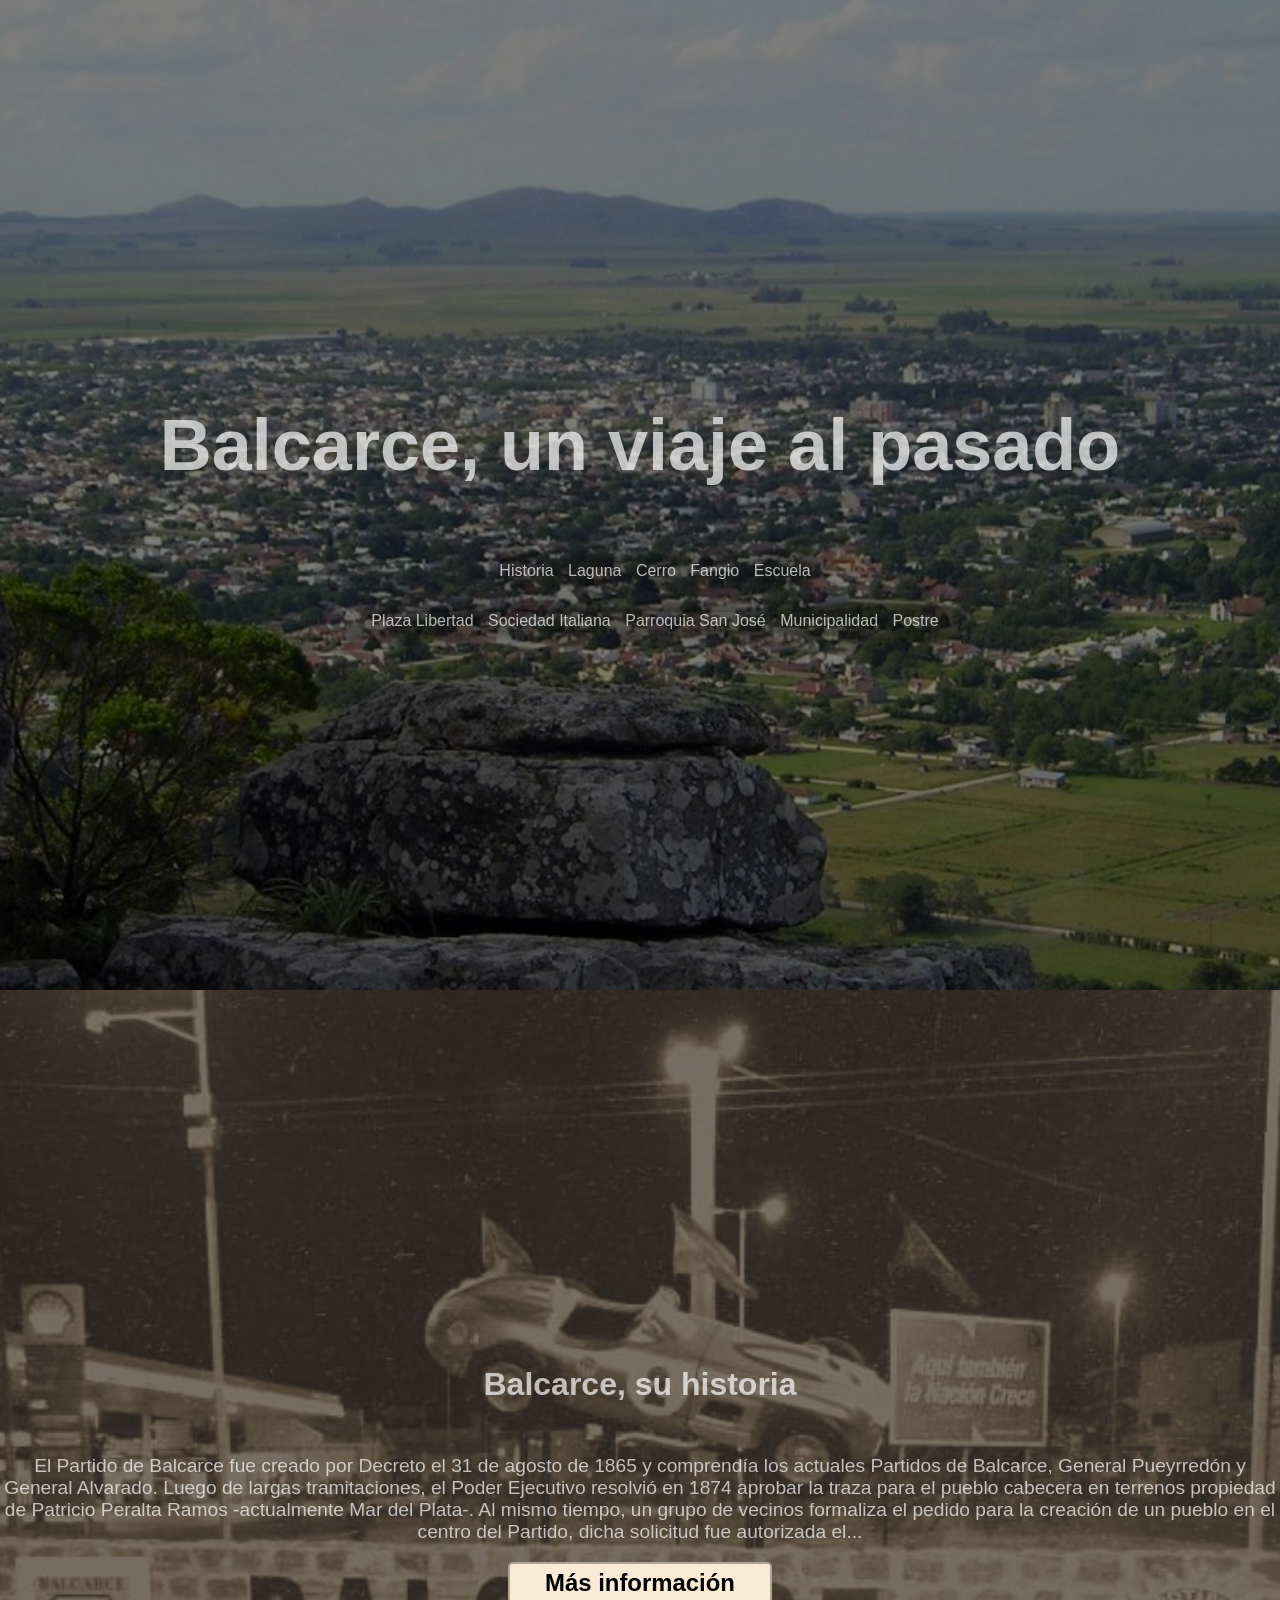
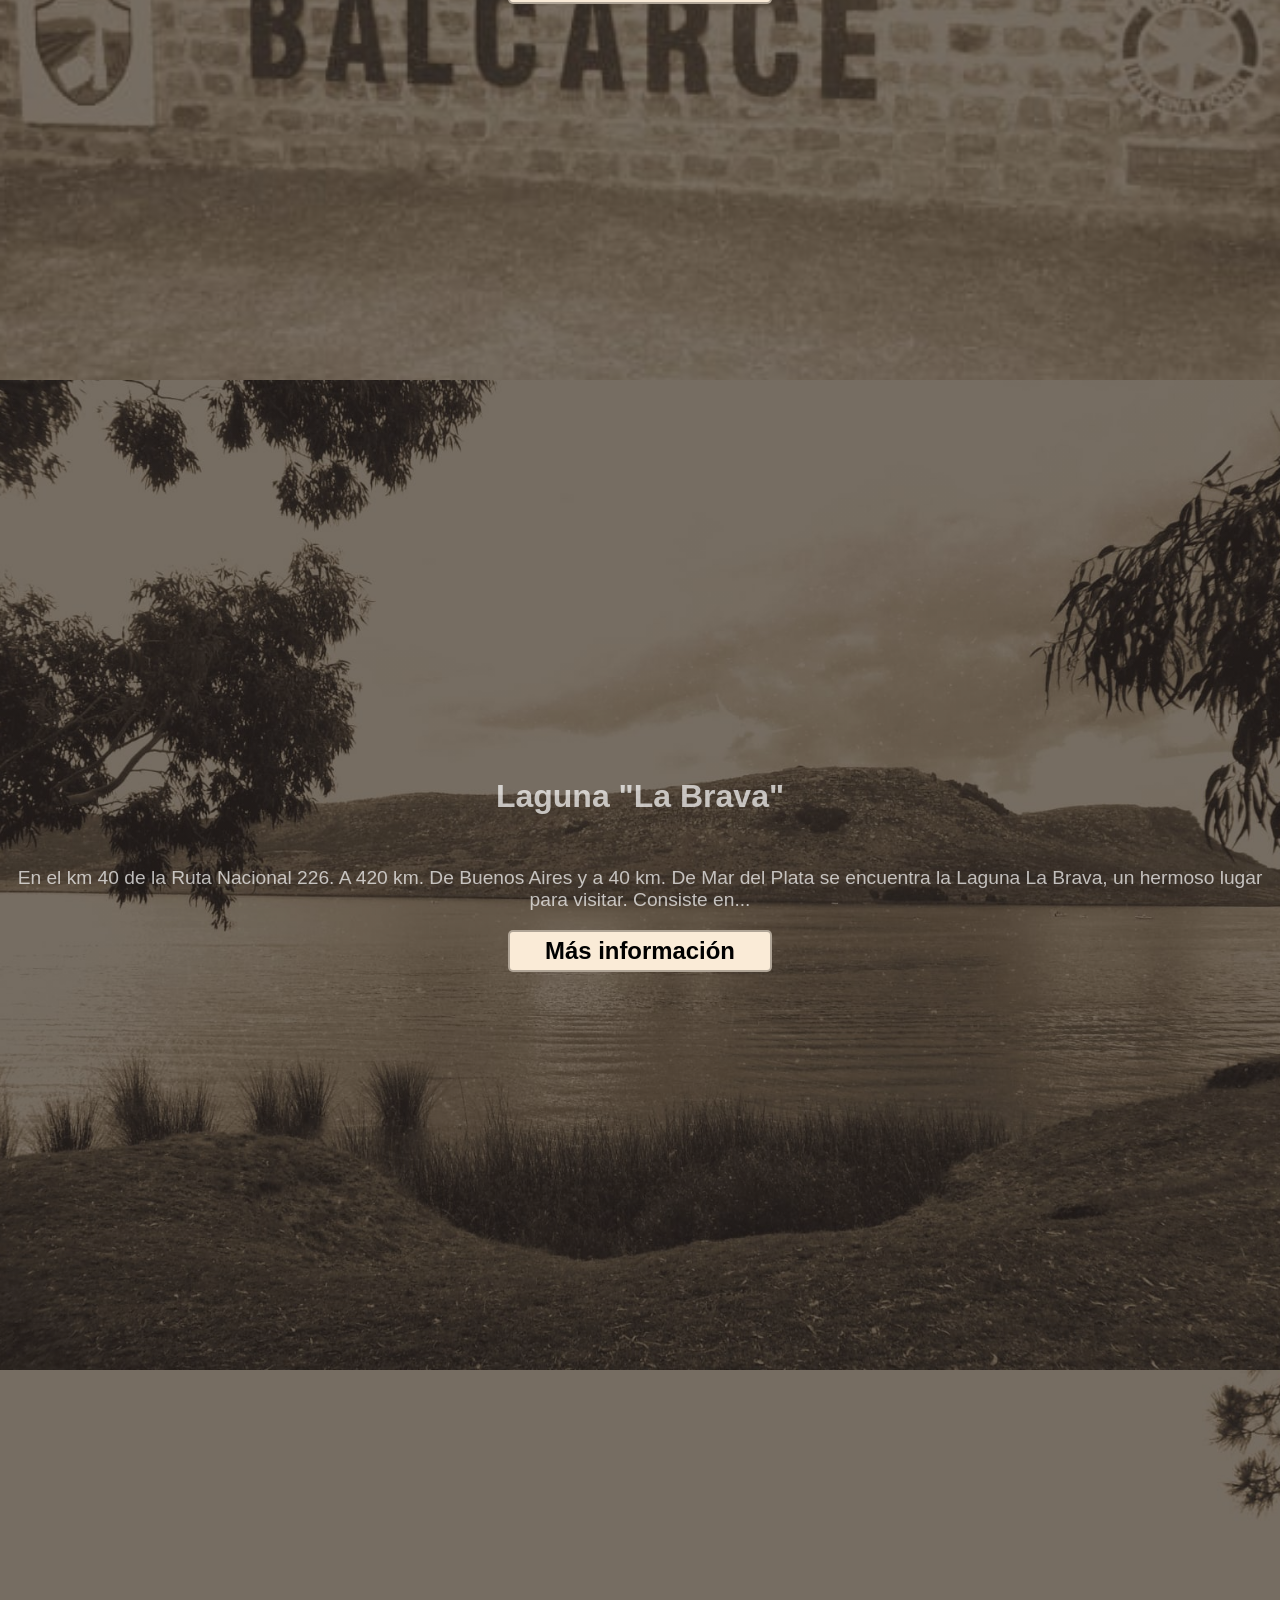
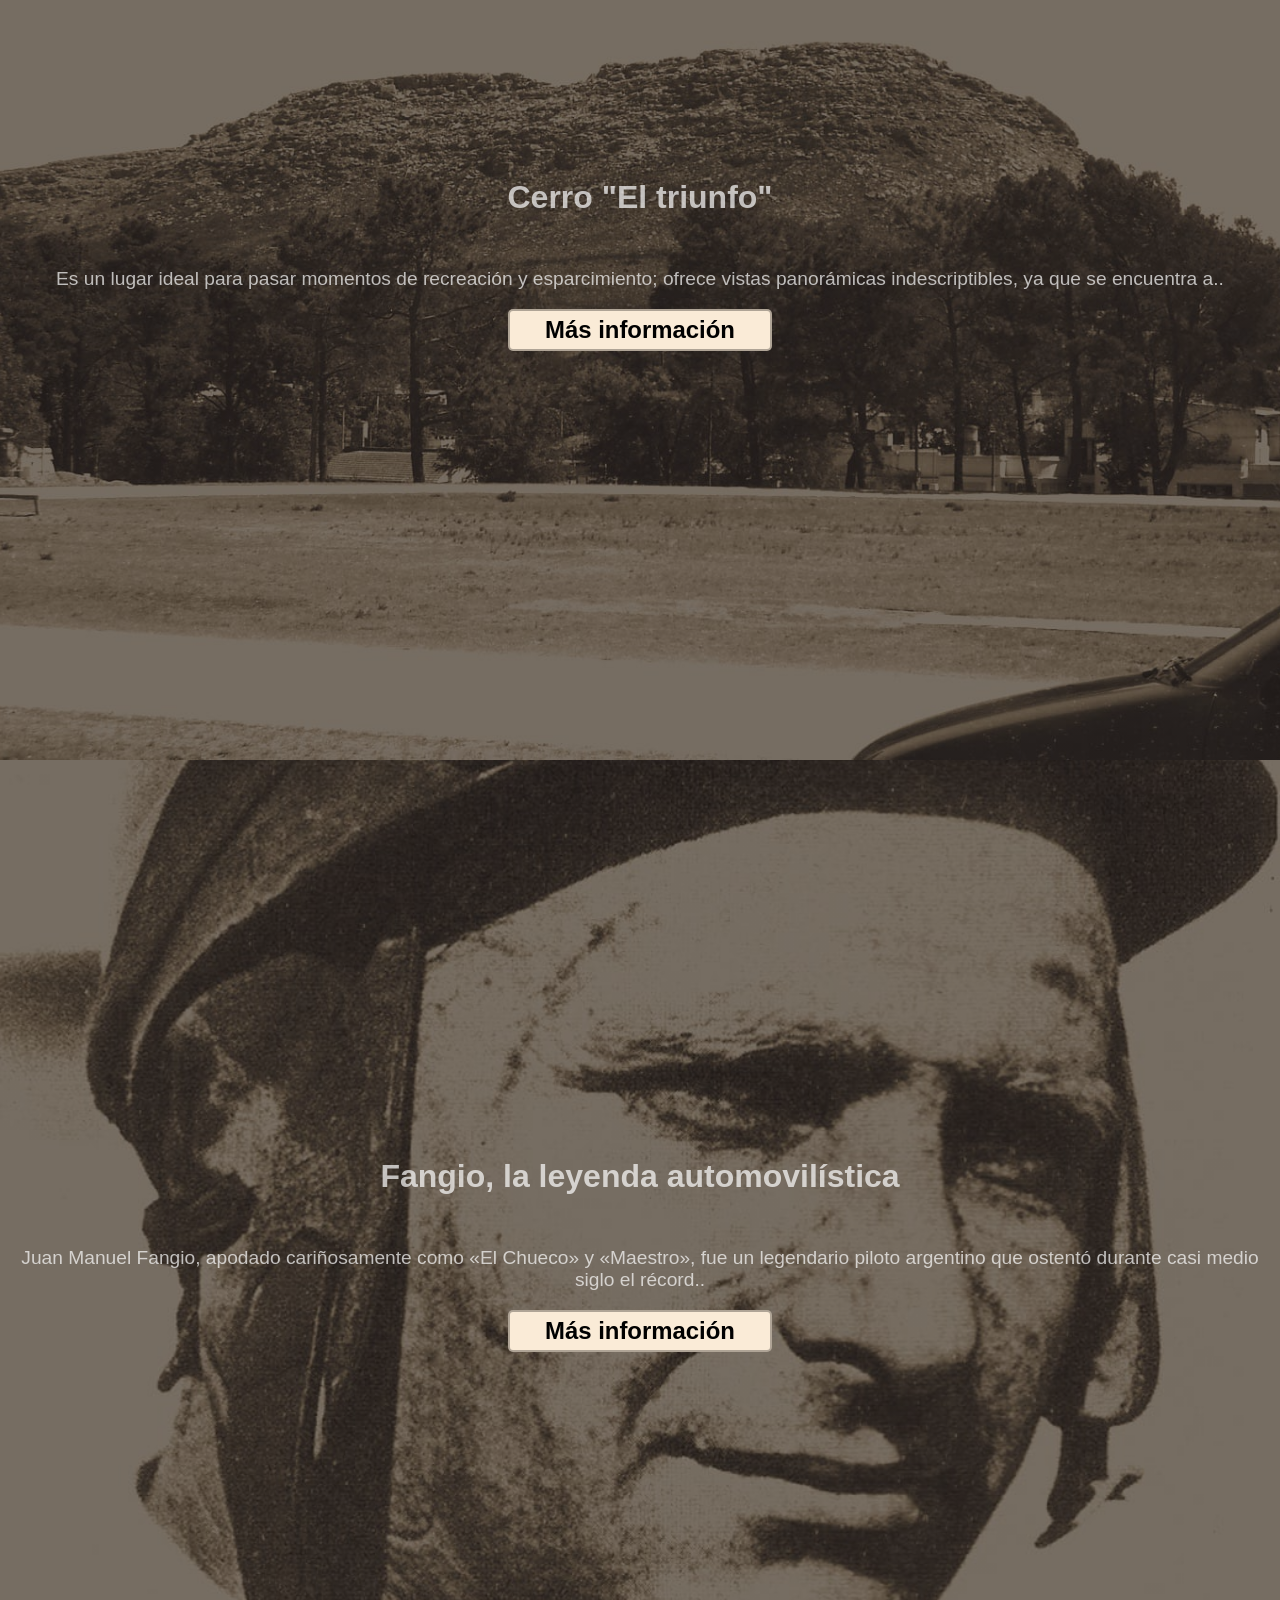
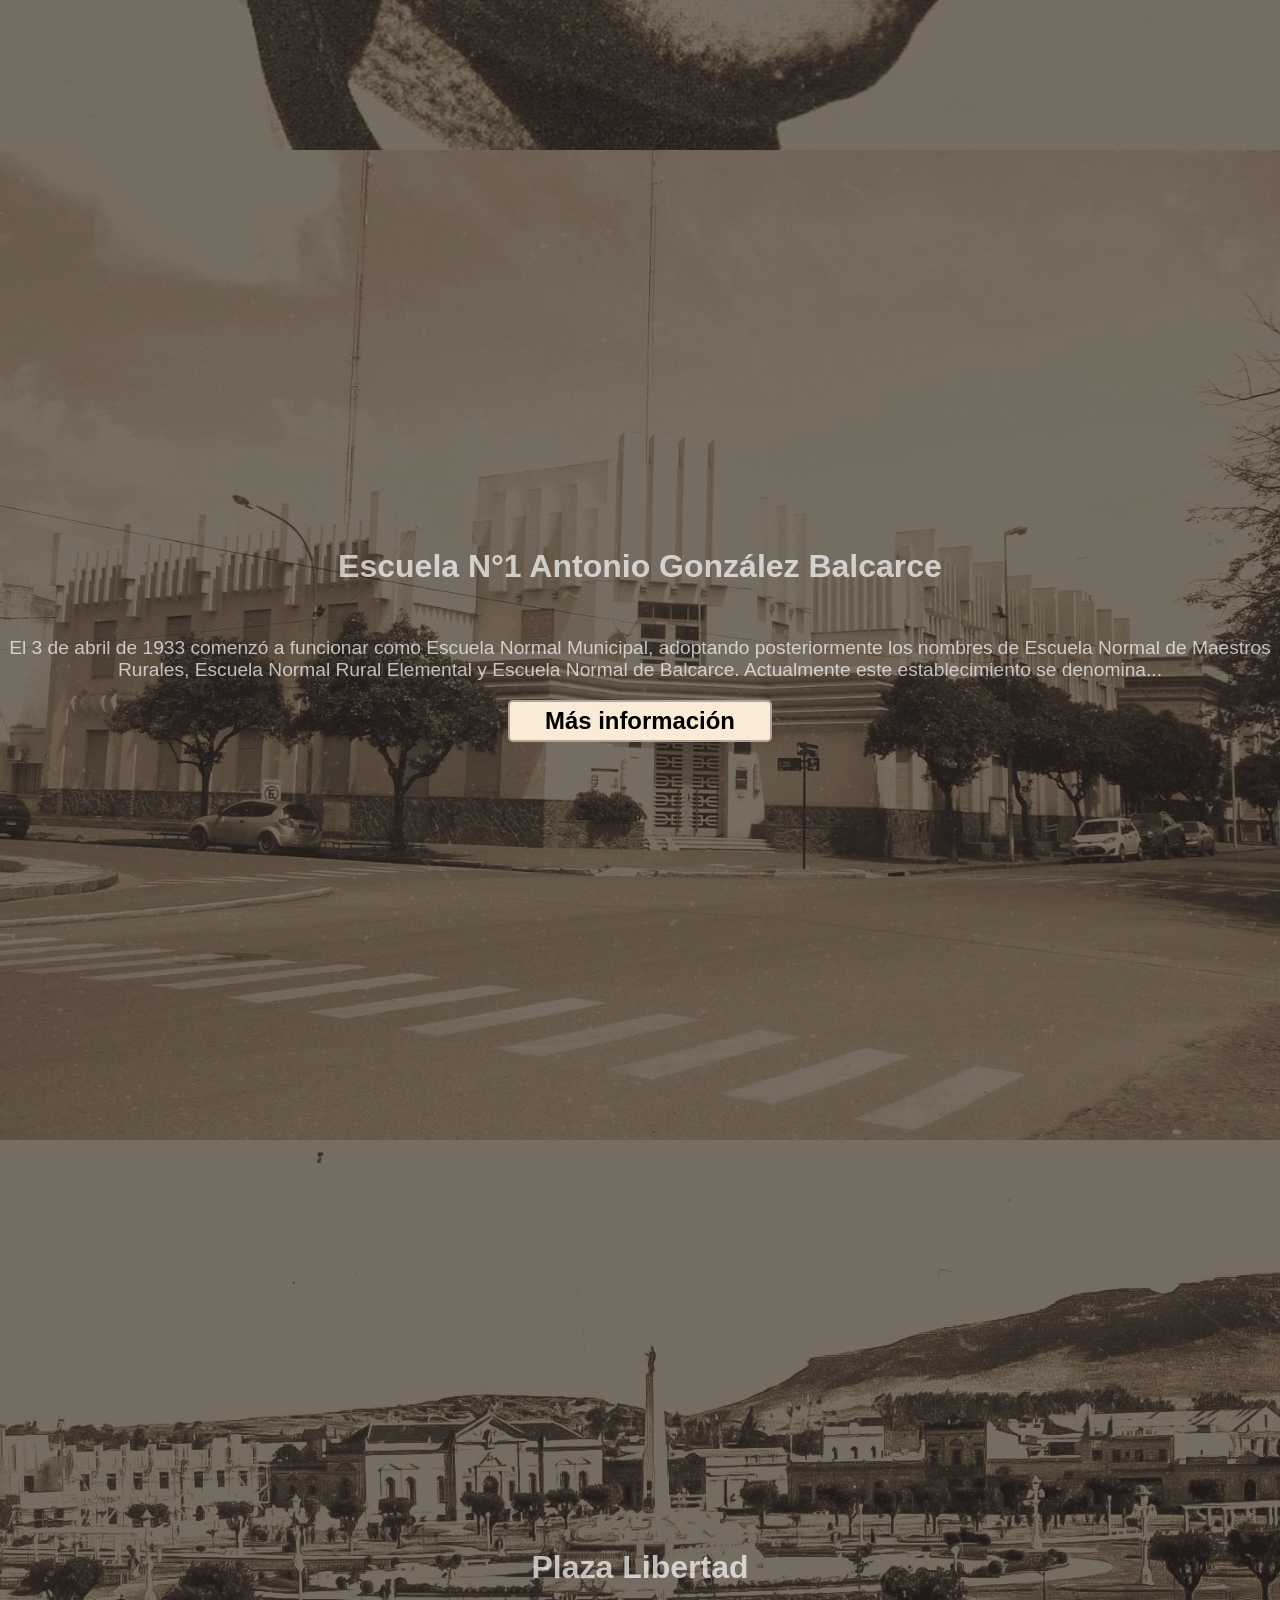
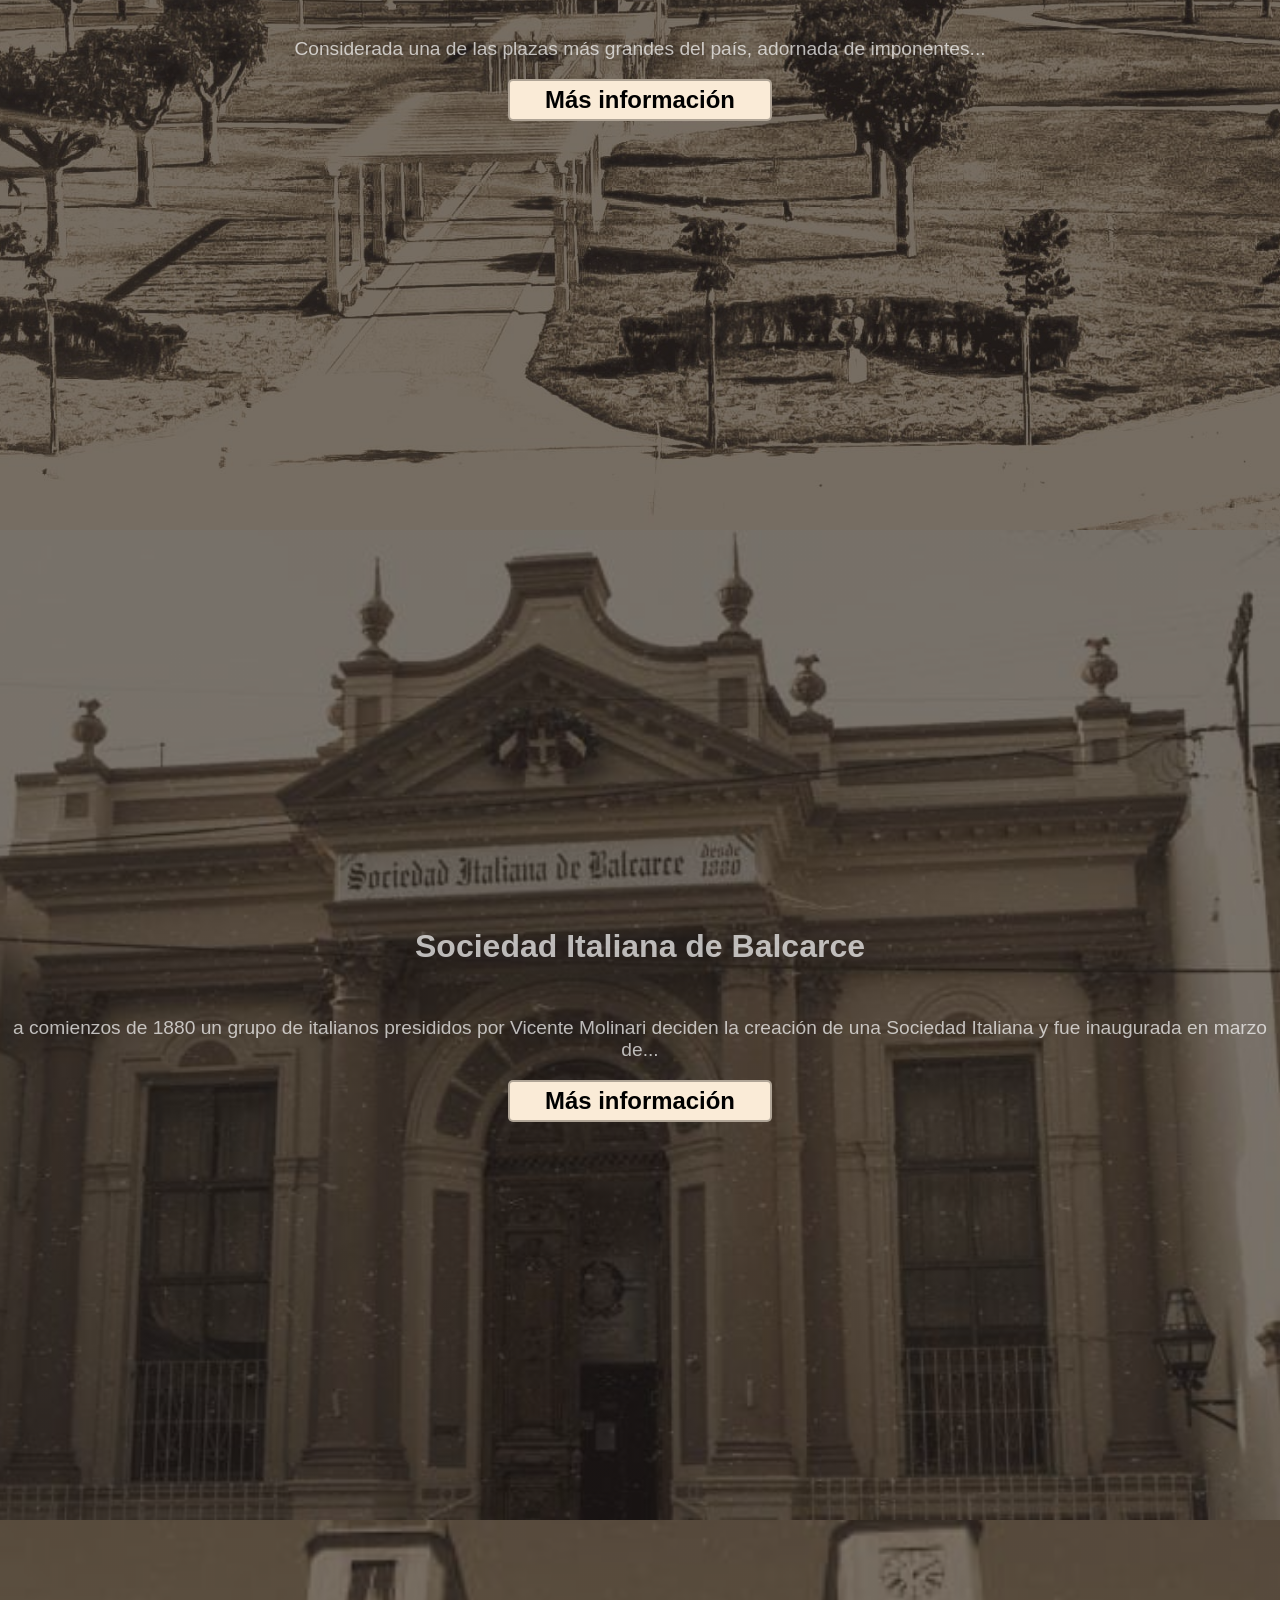
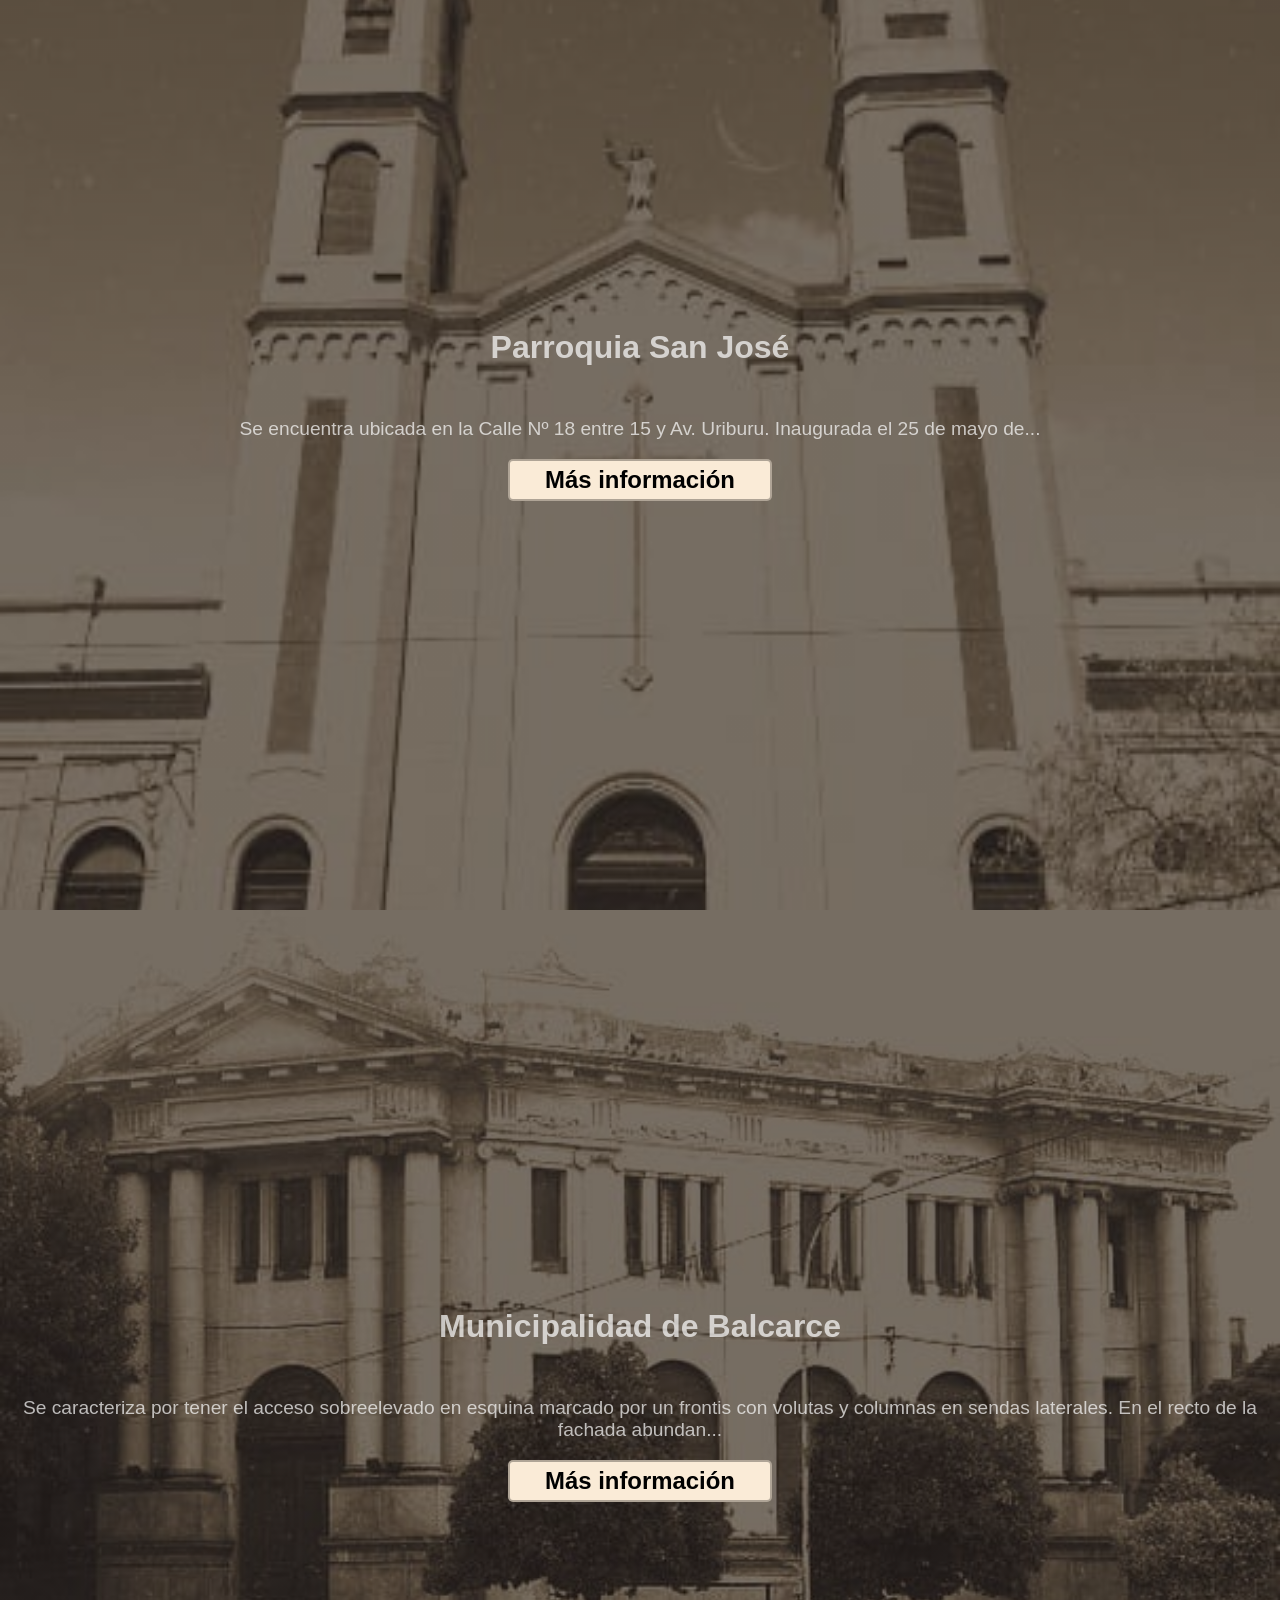
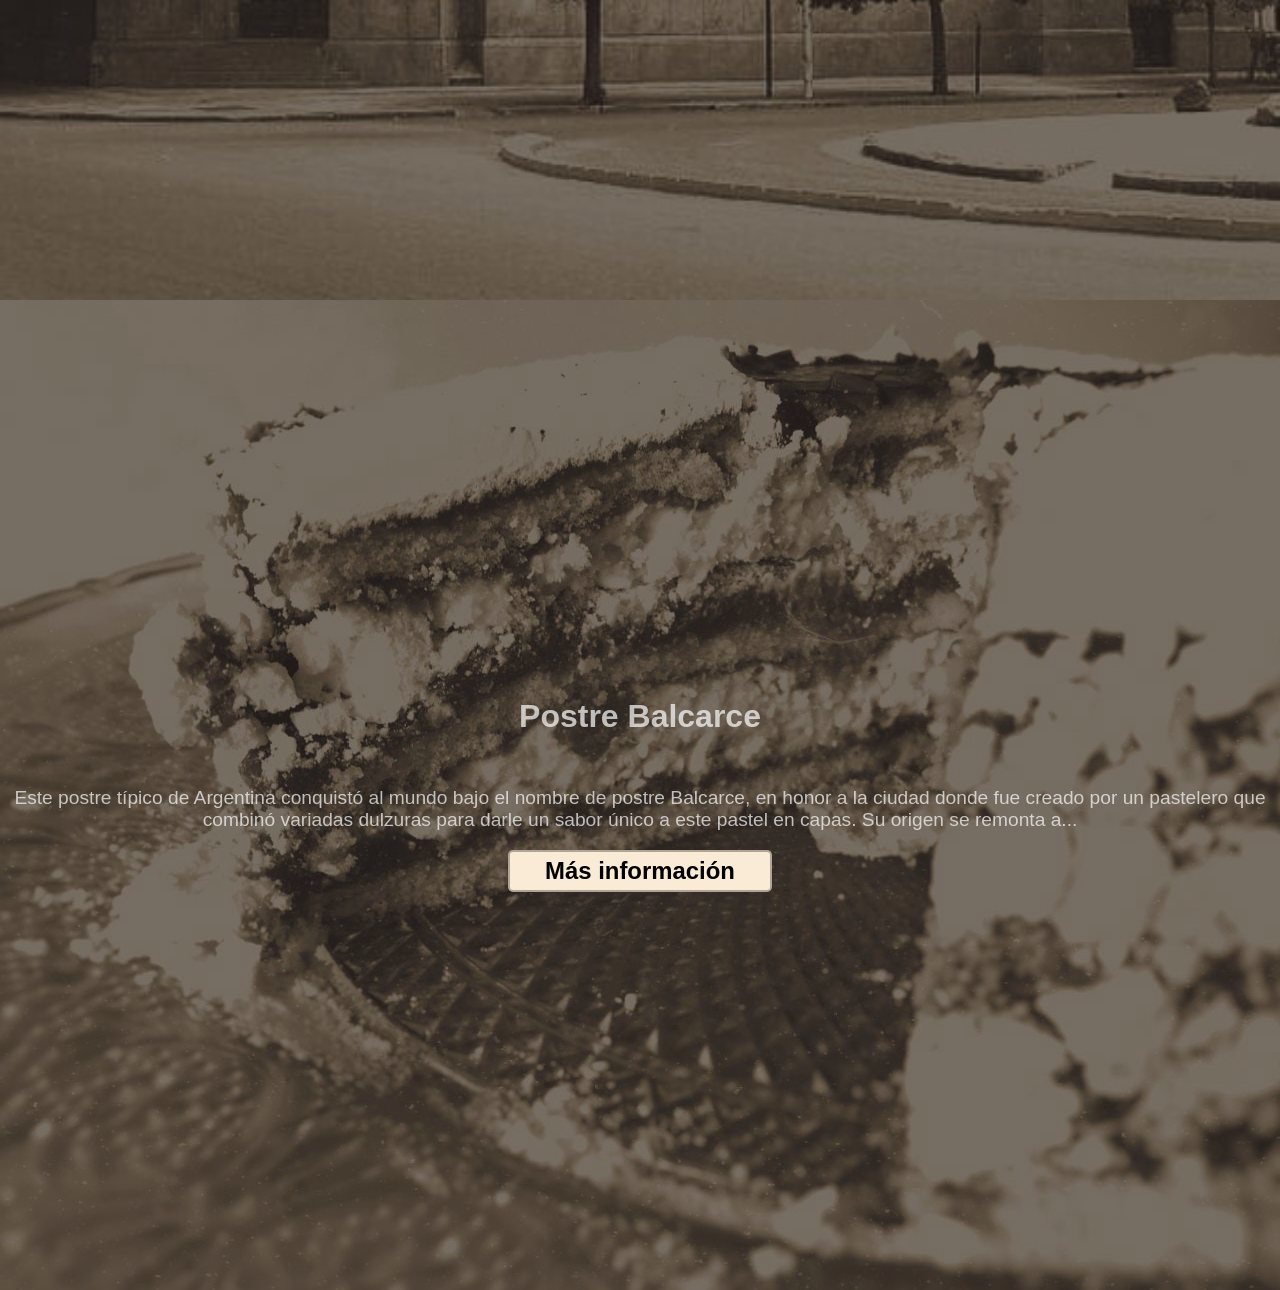
<file: index.html>
<!DOCTYPE html>
<html lang="es">
<head>
    <meta charset="UTF-8">
   
    <title>Balcarce</title>
    <link rel="stylesheet" href="index.css">
    
</head>
<body>
    <section id="balcarce">
    
        <h1>Balcarce, un viaje al pasado</h1>
        <nav class="nav">
            <ul>
                <li><a href="#carta1">Historia</a></li>
               <li><a href="#carta2">Laguna</a></li>
               <li> <a href="#carta3">Cerro</a></li>
               <li> <a href="#carta4">Fangio</a></li>
               <li><a href="#carta5">Escuela</a></li>
               
            </ul>     
        </nav>
        <nav>
            <ul>
                <li><a href="#carta6">Plaza Libertad</a></li>
                <li><a href="#carta7">Sociedad Italiana</a></li>
                <li><a href="#carta8">Parroquia San José</a></li>
                <li><a href="#carta9">Municipalidad</a></li>
                <li><a href="#carta10">Postre</a></li>
                
            </ul>
        </nav>
         
        
    </section>
    

    <section id="historia">
        <div class="container">
           <div id="carta1" class="container2">
            <div class="carta1">
                
                <h3>Balcarce, su historia</h3>
                <p>El Partido de Balcarce fue creado por Decreto el 31 de agosto de 1865 y comprendía los actuales Partidos de Balcarce, General Pueyrredón y General Alvarado. Luego de largas tramitaciones, el Poder Ejecutivo resolvió en 1874 aprobar la traza para el pueblo cabecera en terrenos propiedad de Patricio Peralta Ramos -actualmente Mar del Plata-. Al mismo tiempo, un grupo de vecinos formaliza el pedido para la creación de un pueblo en el centro del Partido, dicha solicitud fue autorizada el...</p>
                <button><a href="balcarce.html">Más información</a></button>
            </div>
            
            <div id="carta2" class="carta2">
               <h3>Laguna "La Brava"</h3>
               <p>En el km 40 de la Ruta Nacional 226. A 420 km. De Buenos Aires y a 40 km. De Mar del Plata se encuentra la Laguna La Brava, un hermoso lugar para visitar. Consiste en...</p>
               <button><a href="laguna.html">Más información</a></button>
           </div>
           <div id="carta3" class="carta3">
               <h3>Cerro "El triunfo"</h3>
               <p>Es un lugar ideal para pasar momentos de recreación y esparcimiento; ofrece vistas panorámicas indescriptibles, ya que se encuentra a..</p>
               <button><a href="Cerro.html">Más información</a></button>
           </div>
           <div id="carta4" class="carta4">
               <h3>Fangio, la leyenda automovilística</h3>
               <p>Juan Manuel Fangio, apodado cariñosamente como «El Chueco» y «Maestro», fue un legendario piloto argentino que ostentó durante casi medio siglo el récord..</p>
               <button><a href="fangio.html">Más información</a></button>

           </div>
           <div id="carta5"  class="carta5">
               <h3>Escuela N°1 Antonio González Balcarce</h3>
               <p>El 3 de abril de 1933 comenzó a funcionar como Escuela Normal Municipal, adoptando posteriormente los nombres de Escuela Normal de Maestros Rurales, Escuela Normal Rural Elemental y Escuela Normal de Balcarce. Actualmente este establecimiento se denomina...</p>
               <button><a href="Escuela.html">Más información</a></button>
           </div>
           <div id="carta6" class="carta6">
               <h3>Plaza Libertad</h3>
               <p>Considerada una de las plazas más grandes del país, adornada de imponentes...</p>
               <button><a href="plaza.html">Más información</a></button>

           </div>
           <div id="carta7" class="carta7">
               <h3>Sociedad Italiana de Balcarce</h3>
               <p>a comienzos de 1880 un grupo de italianos presididos por Vicente Molinari deciden la creación de una Sociedad Italiana y fue inaugurada en marzo de...</p>
               <button><a href="sociedad.html">Más información</a></button>
           </div>
           <div id="carta8" class="carta8">
               <h3>Parroquia San José</h3>
               <p>Se encuentra ubicada en la Calle Nº 18 entre 15 y Av. Uriburu. Inaugurada el 25 de mayo de...</p>
               <button><a href="parroquia.html">Más información</a></button>
           </div>
           <div id="carta9" class="carta9">
               <h3>Municipalidad de Balcarce</h3>
               <p>Se caracteriza por tener el acceso sobreelevado en esquina marcado por un frontis con volutas y columnas en sendas laterales. En el recto de la fachada abundan...</p>
               <button><a href="municipalidad.html">Más información</a></button>
           </div>
           <div id="carta10" class="carta10">
               <h3>Postre Balcarce</h3>
               <p>Este postre típico de Argentina conquistó al mundo bajo el nombre de postre Balcarce, en honor a la ciudad donde fue creado por un pastelero que combinó variadas dulzuras para darle un sabor único a este pastel en capas. Su origen se remonta a...</p>
               <button><a href="postre.html">Más información</a></button>
           </div>
           </div>
        </div>
    
    </section>
 
   
</body>
</html>
</file>
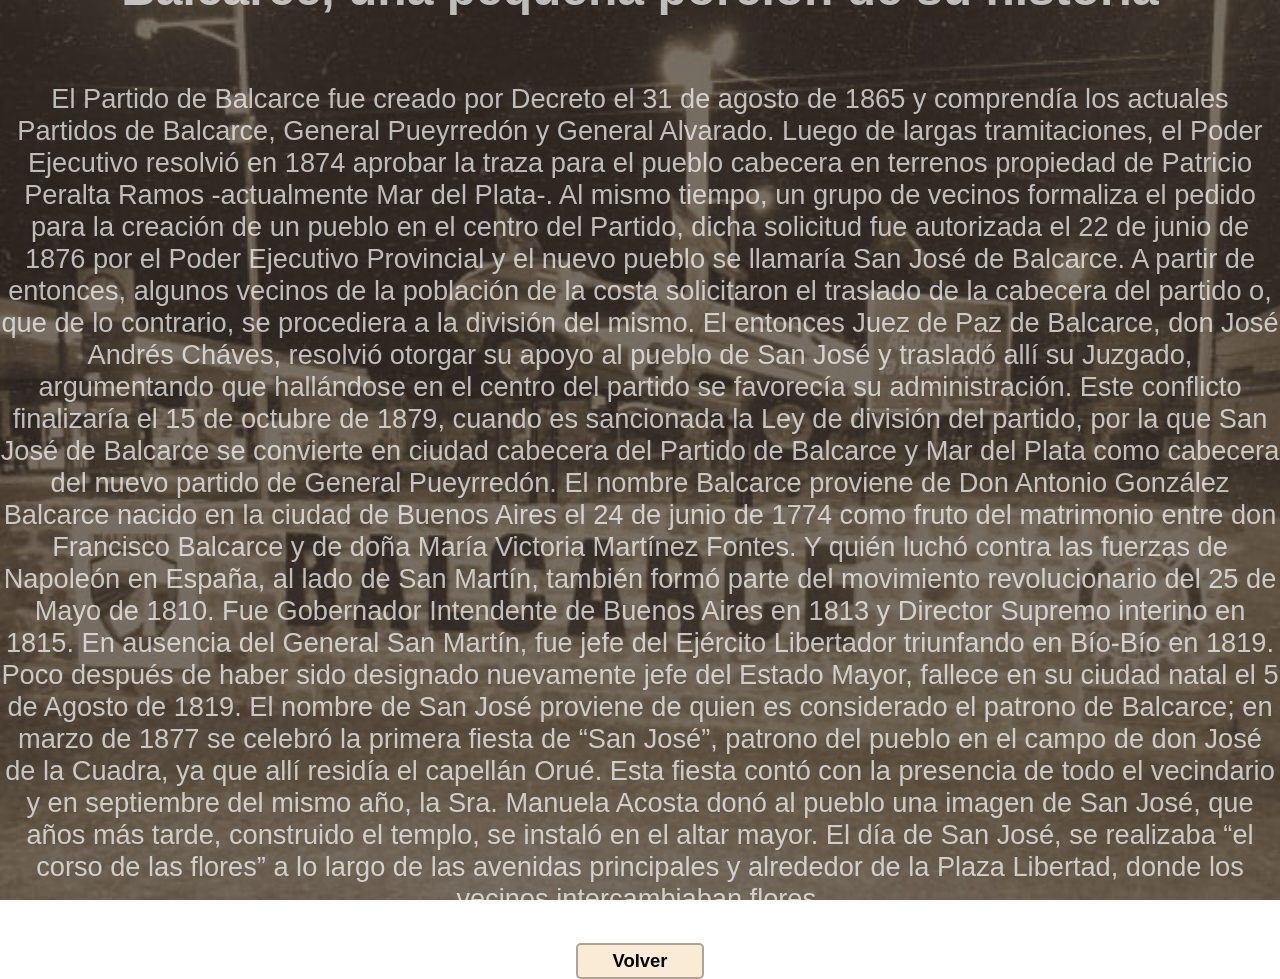
<file: balcarce.html>
<!DOCTYPE html>
<html lang="es">
<head>
    <meta charset="UTF-8">
    <title>Balcarce su historia</title>
    <link rel="stylesheet" href="global.css">
</head>
<body>
    <section class="carta1">
        <h2>Balcarce, una pequeña porcion de su historia</h2>
        <p>El Partido de Balcarce fue creado por Decreto el 31 de agosto de 1865 y comprendía los actuales Partidos de Balcarce, General Pueyrredón y General Alvarado. Luego de largas tramitaciones, el Poder Ejecutivo resolvió en 1874 aprobar la traza para el pueblo cabecera en terrenos propiedad de Patricio Peralta Ramos -actualmente Mar del Plata-. Al mismo tiempo, un grupo de vecinos formaliza el pedido para la creación de un pueblo en el centro del Partido, dicha solicitud fue autorizada el 22 de junio de 1876 por el Poder Ejecutivo Provincial y el nuevo pueblo se llamaría San José de Balcarce. A partir de entonces, algunos vecinos de la población de la costa solicitaron el traslado de la cabecera del partido o, que de lo contrario, se procediera a la división del mismo. El entonces Juez de Paz de Balcarce, don José Andrés Cháves, resolvió otorgar su apoyo al pueblo de San José y trasladó allí su Juzgado, argumentando que hallándose en el centro del partido se favorecía su administración. Este conflicto finalizaría el 15 de octubre de 1879, cuando es sancionada la Ley de división del partido, por la que San José de Balcarce se convierte en ciudad cabecera del Partido de Balcarce y Mar del Plata como cabecera del nuevo partido de General Pueyrredón. El nombre Balcarce proviene de Don Antonio González Balcarce nacido en la ciudad de Buenos Aires el 24 de junio de 1774 como fruto del matrimonio entre don Francisco Balcarce y de doña María Victoria Martínez Fontes. Y quién luchó contra las fuerzas de Napoleón en España, al lado de San Martín, también formó parte del movimiento revolucionario del 25 de Mayo de 1810. Fue Gobernador Intendente de Buenos Aires en 1813 y Director Supremo interino en 1815. En ausencia del General San Martín, fue jefe del Ejército Libertador triunfando en Bío-Bío en 1819. Poco después de haber sido designado nuevamente jefe del Estado Mayor, fallece en su ciudad natal el 5 de Agosto de 1819. El nombre de San José proviene de quien es considerado el patrono de Balcarce; en marzo de 1877 se celebró la primera fiesta de “San José”, patrono del pueblo en el campo de don José de la Cuadra, ya que allí residía el capellán Orué. Esta fiesta contó con la presencia de todo el vecindario y en septiembre del mismo año, la Sra. Manuela Acosta donó al pueblo una imagen de San José, que años más tarde, construido el templo, se instaló en el altar mayor. El día de San José, se realizaba “el corso de las flores” a lo largo de las avenidas principales y alrededor de la Plaza Libertad, donde los vecinos intercambiaban flores.</p> 
        <button ><a href=".//index.html">Volver</a></button>   
    </section>
</body>
</html>
</file>
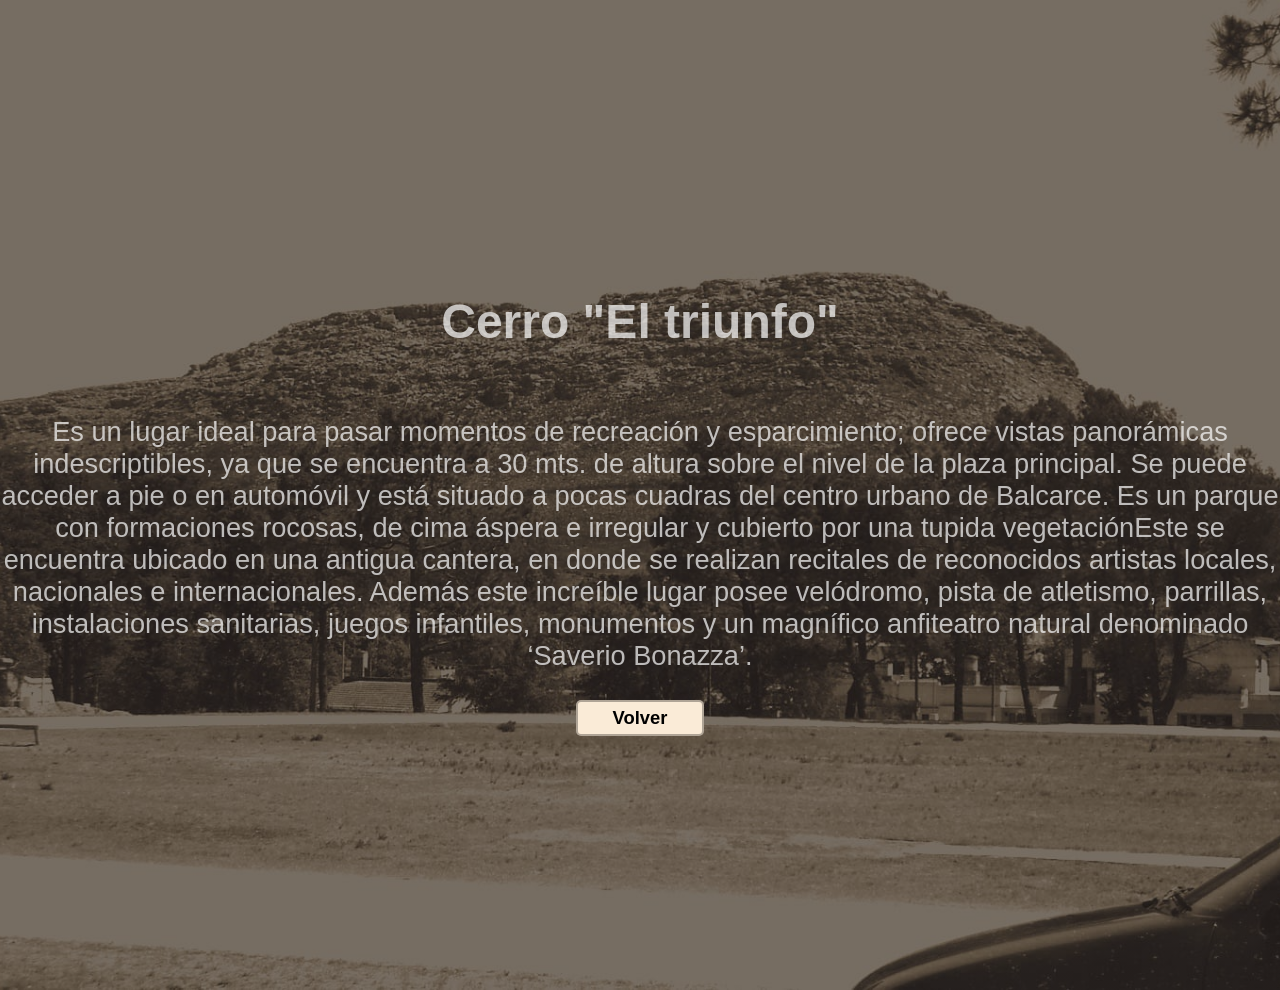
<file: Cerro.html>
<!DOCTYPE html>
<html lang="es">
<head>
    <meta charset="UTF-8">
    <title>Cerro</title>
    <link rel="stylesheet" href="global.css">
</head>
<body>
    <section class="carta3">
        <h2>Cerro "El triunfo"</h2>
        <p>Es un lugar ideal para pasar momentos de recreación y esparcimiento; ofrece vistas panorámicas indescriptibles, ya que se encuentra a 30 mts. de altura sobre el nivel de la plaza principal. Se puede acceder a pie o en automóvil y está situado a pocas cuadras del centro urbano de Balcarce. Es un parque con formaciones rocosas, de cima áspera e irregular y cubierto por una tupida vegetaciónEste se encuentra ubicado en una antigua cantera, en donde se realizan recitales de reconocidos artistas locales, nacionales e internacionales. Además este increíble lugar posee velódromo, pista de atletismo, parrillas, instalaciones sanitarias, juegos infantiles, monumentos y un magnífico anfiteatro natural denominado ‘Saverio Bonazza’.</p> 
        <button ><a href=".//index.html">Volver</a></button>   
    </section>
</body>
</html>
</file>
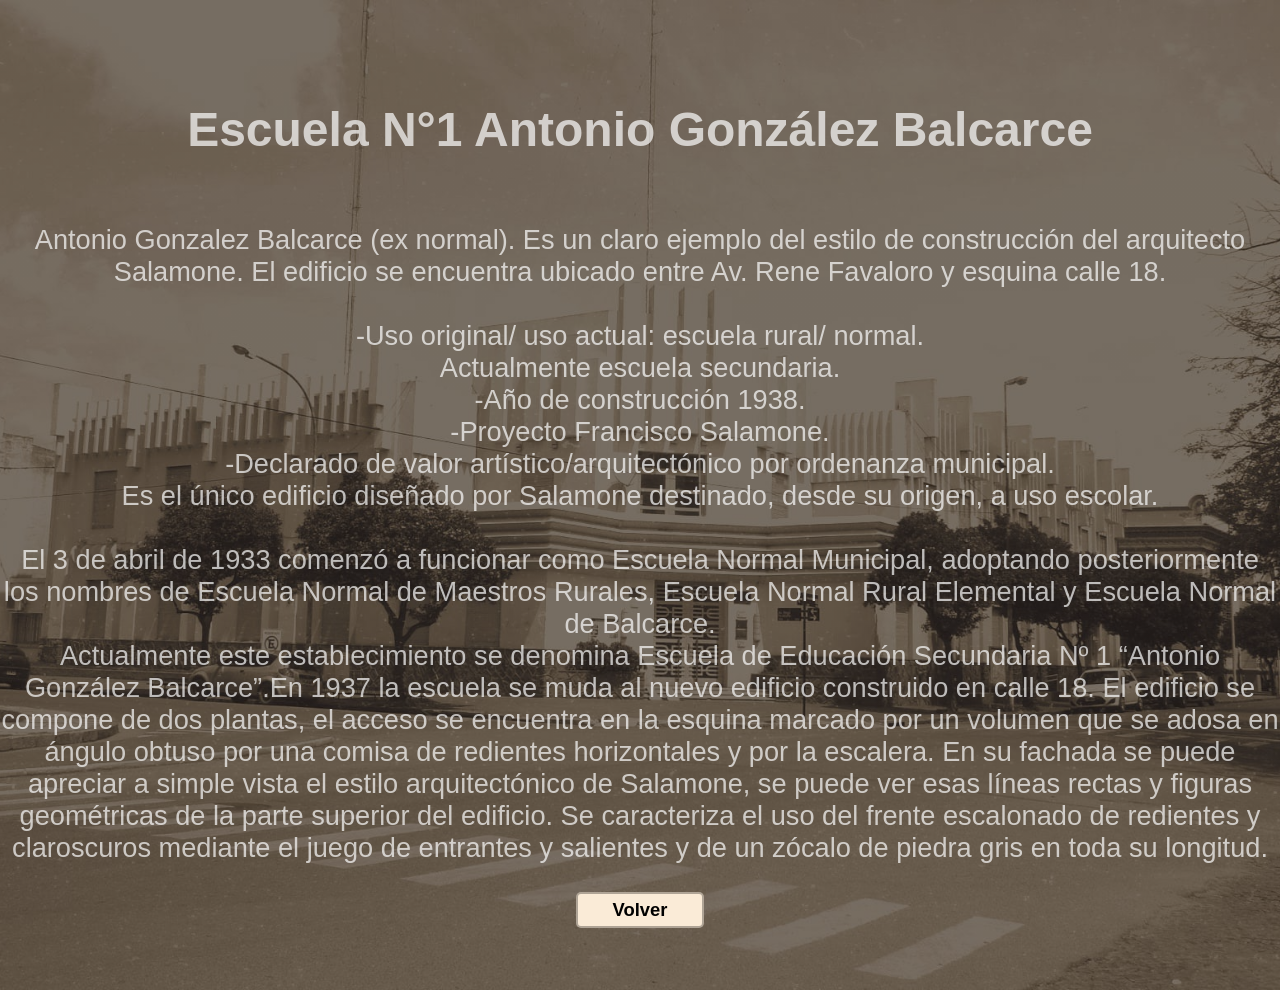
<file: Escuela.html>
<!DOCTYPE html>
<html lang="es">
<head>
    <meta charset="UTF-8">
    <title>Escuela</title>
    <link rel="stylesheet" href="global.css">
</head>
<body>
    <section class="carta5">
        <h2>Escuela N°1 Antonio González Balcarce</h2>
        <p>Antonio Gonzalez Balcarce (ex normal). Es un claro ejemplo del estilo de construcción del arquitecto Salamone. El edificio se encuentra ubicado entre Av. Rene Favaloro y esquina calle 18.  <br>                                                                                        
            <br>-Uso original/ uso actual: escuela rural/ normal.<br> Actualmente escuela secundaria.                                                                                                  <br>-Año de construcción 1938.
            <br>-Proyecto Francisco Salamone.                                                                                                  <br>-Declarado de valor artístico/arquitectónico por ordenanza municipal.             
            <br>Es el único edificio diseñado por Salamone destinado, desde su origen, a uso escolar. <br>                       
            <br>El 3 de abril de 1933 comenzó a funcionar como Escuela Normal Municipal, adoptando posteriormente los nombres de Escuela Normal de Maestros Rurales, Escuela Normal Rural Elemental y Escuela Normal de Balcarce. <br>Actualmente este establecimiento se denomina Escuela de Educación Secundaria Nº 1 “Antonio González Balcarce”.En 1937 la escuela se muda al nuevo edificio construido en calle 18. 
            El edificio se compone de dos plantas, el acceso se encuentra en la esquina marcado por un volumen que se adosa en ángulo obtuso por una comisa de redientes horizontales y por la escalera.
            En su fachada se puede apreciar a simple vista el estilo arquitectónico de Salamone, se puede ver esas líneas rectas y figuras geométricas de la parte superior del edificio. 
            Se caracteriza el uso del frente escalonado de redientes y claroscuros mediante el juego de entrantes y salientes y de un zócalo de piedra gris en toda su longitud. 
            </p> 
        <button ><a href=".//index.html">Volver</a></button>   
    </section>
</body>
</html>
</file>
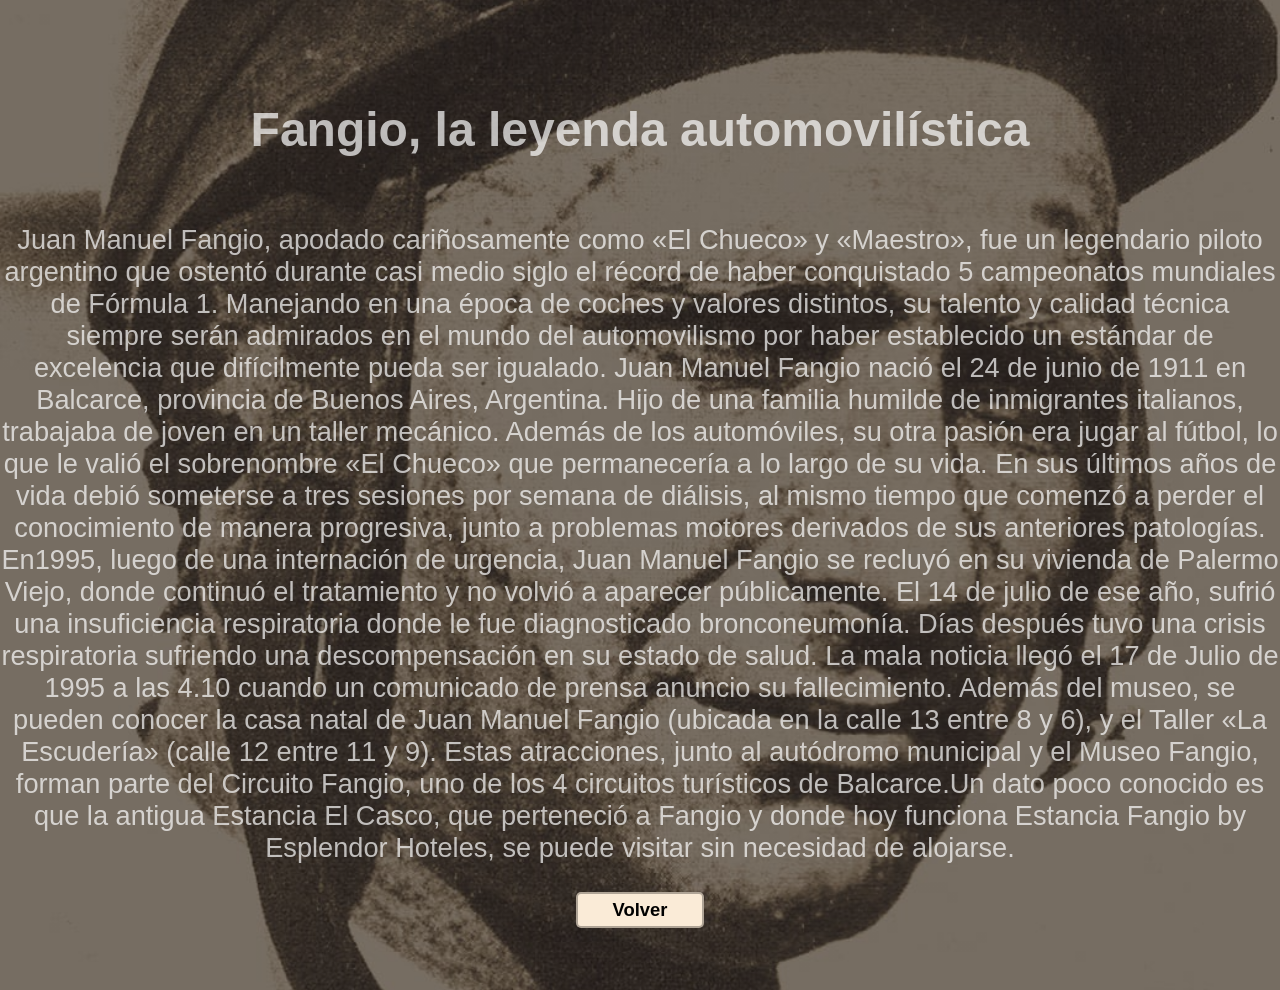
<file: fangio.html>
<!DOCTYPE html>
<html lang="es">
<head>
    <meta charset="UTF-8">
    <title>Fangio</title>
    <link rel="stylesheet" href="global.css">
</head>
<body>
    <section class="carta4">
        <h2>Fangio, la leyenda automovilística</h2>
        <p>Juan Manuel Fangio, apodado cariñosamente como «El Chueco» y «Maestro», fue un legendario piloto argentino que ostentó durante casi medio siglo el récord de haber conquistado 5 campeonatos mundiales de Fórmula 1. Manejando en una época de coches y valores distintos, su talento y calidad técnica siempre serán admirados en el mundo del automovilismo por haber establecido un estándar de excelencia que difícilmente pueda ser igualado. Juan Manuel Fangio nació el 24 de junio de 1911 en Balcarce, provincia de Buenos Aires, Argentina. Hijo de una familia humilde de inmigrantes italianos, trabajaba de joven en un taller mecánico. Además de los automóviles, su otra pasión era jugar al fútbol, lo que le valió el sobrenombre «El Chueco» que permanecería a lo largo de su vida.  En sus últimos años de vida debió someterse a tres sesiones por semana de diálisis,  al mismo tiempo que comenzó a perder el conocimiento de manera progresiva,  junto a problemas motores derivados de sus anteriores patologías. En1995, luego de una internación de urgencia, Juan Manuel Fangio se recluyó en su vivienda de Palermo Viejo, donde continuó el tratamiento y no volvió a aparecer públicamente. El 14 de julio de ese año,  sufrió una insuficiencia respiratoria donde le fue diagnosticado bronconeumonía. Días después tuvo una crisis respiratoria sufriendo una descompensación en su estado de salud. La mala noticia llegó el 17 de Julio de 1995 a las 4.10 cuando un comunicado de prensa anuncio su fallecimiento. Además del museo, se pueden conocer la casa natal de Juan Manuel Fangio (ubicada en la calle 13 entre 8 y 6), y el Taller «La Escudería» (calle 12 entre 11 y 9). Estas atracciones, junto al autódromo municipal y el Museo Fangio, forman parte del Circuito Fangio, uno de los 4 circuitos turísticos de Balcarce.Un dato poco conocido es que la antigua Estancia El Casco, que perteneció a Fangio y donde hoy funciona Estancia Fangio by Esplendor Hoteles, se puede visitar sin necesidad de alojarse.</p> 
        <button ><a href=".//index.html">Volver</a></button>   
    </section>
</body>
</html>
</file>
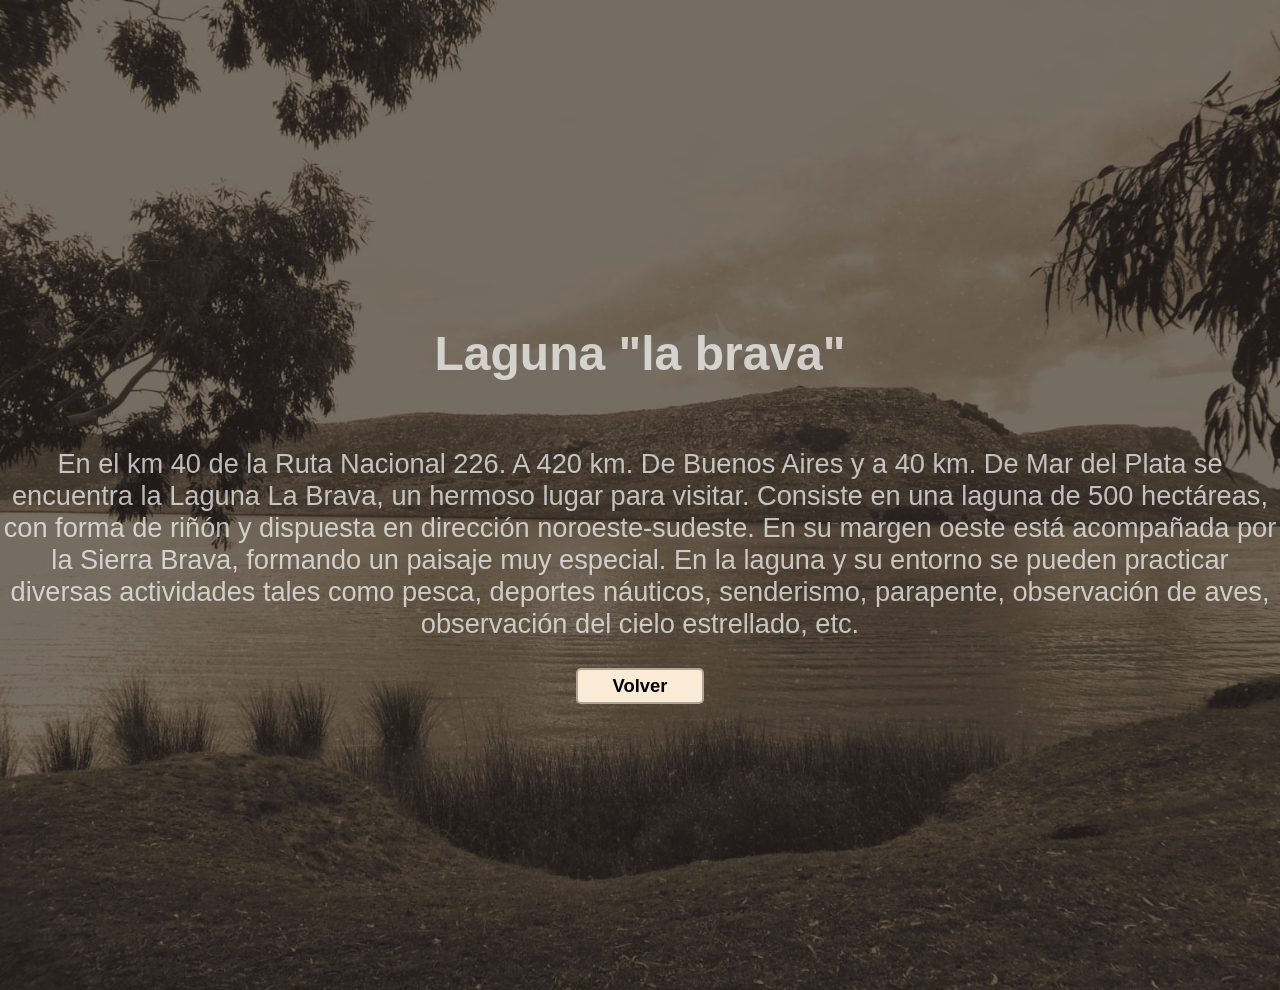
<file: laguna.html>
<!DOCTYPE html>
<html lang="es">
<head>
    <meta charset="UTF-8">
    <title>Laguna</title>
    <link rel="stylesheet" href="global.css">
</head>
<body>
    <section class="carta2">
        <h2>Laguna "la brava"</h2>
        <p>En el km 40 de la Ruta Nacional 226. A 420 km. De Buenos Aires y a 40 km. De Mar del Plata se encuentra la Laguna La Brava, un hermoso lugar para visitar. Consiste en una laguna de 500 hectáreas, con forma de riñón y dispuesta en dirección noroeste-sudeste. En su margen oeste está acompañada por la Sierra Brava, formando un paisaje muy especial. En la laguna y su entorno se pueden practicar diversas actividades tales como pesca, deportes náuticos, senderismo, parapente, observación de aves, observación del cielo estrellado, etc. 
            </p> 
        <button ><a href=".//index.html">Volver</a></button>   
    </section>
</body>
</html>
</file>
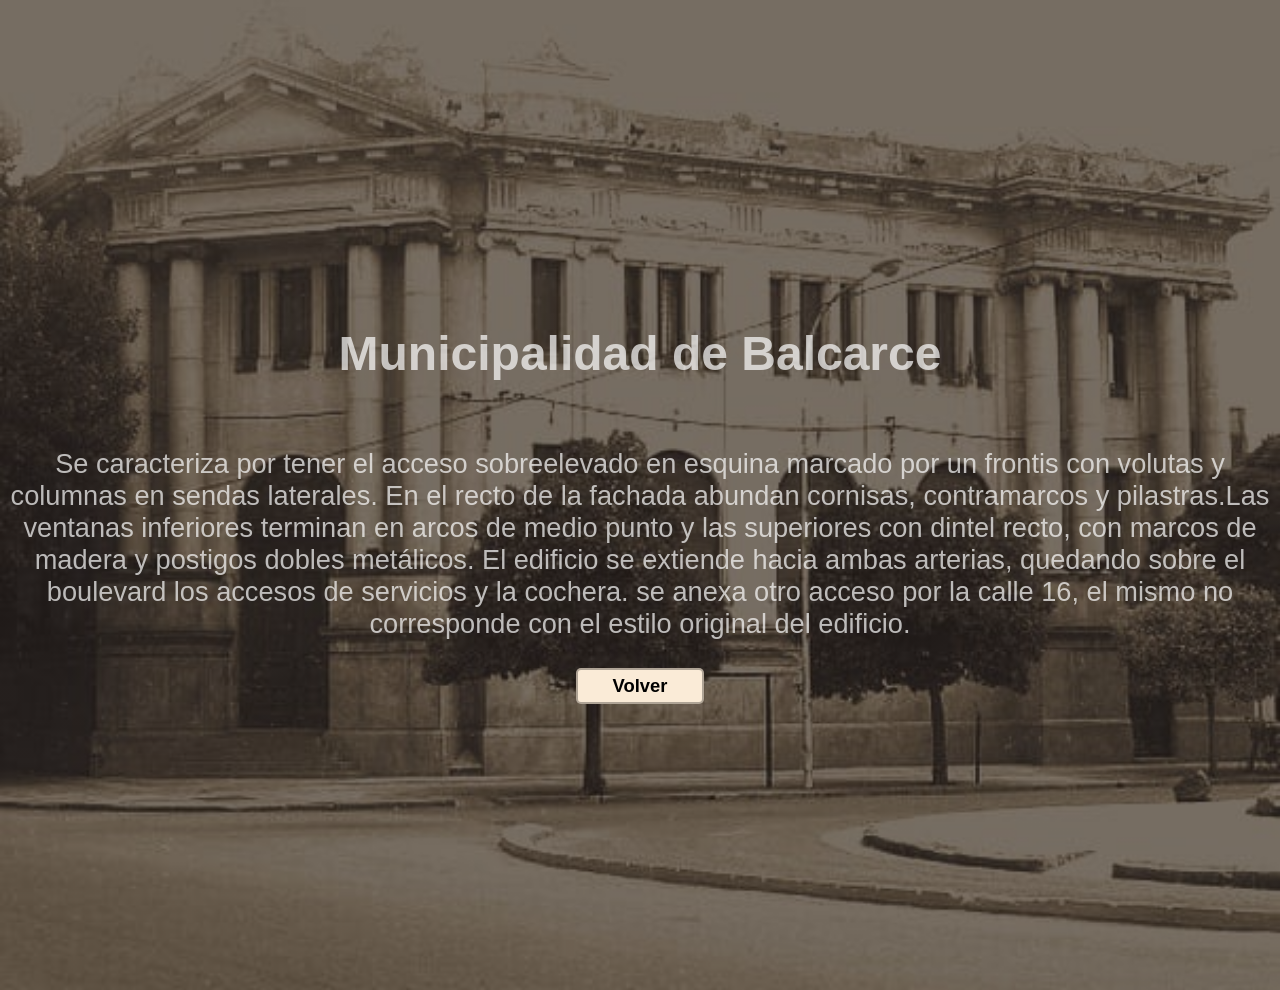
<file: municipalidad.html>
<!DOCTYPE html>
<html lang="es">
<head>
    <meta charset="UTF-8">
    <title>Municipalidad</title>
    <link rel="stylesheet" href="global.css">
</head>
<body>
    <section class="carta9">
        <h2>Municipalidad de Balcarce</h2>
        <p>Se caracteriza por tener el acceso sobreelevado en esquina marcado por un frontis con volutas y columnas en sendas laterales. En el recto de la fachada abundan cornisas, contramarcos y pilastras.Las ventanas inferiores terminan en arcos de medio punto y las superiores con dintel recto, con marcos de madera y postigos dobles metálicos. El edificio se extiende hacia ambas arterias, quedando sobre el boulevard los accesos de servicios y la cochera. se anexa otro acceso por la calle 16, el mismo no corresponde con el estilo original del edificio.</p> 
        <button ><a href=".//index.html">Volver</a></button>   
    </section>
</body>
</html>
</file>
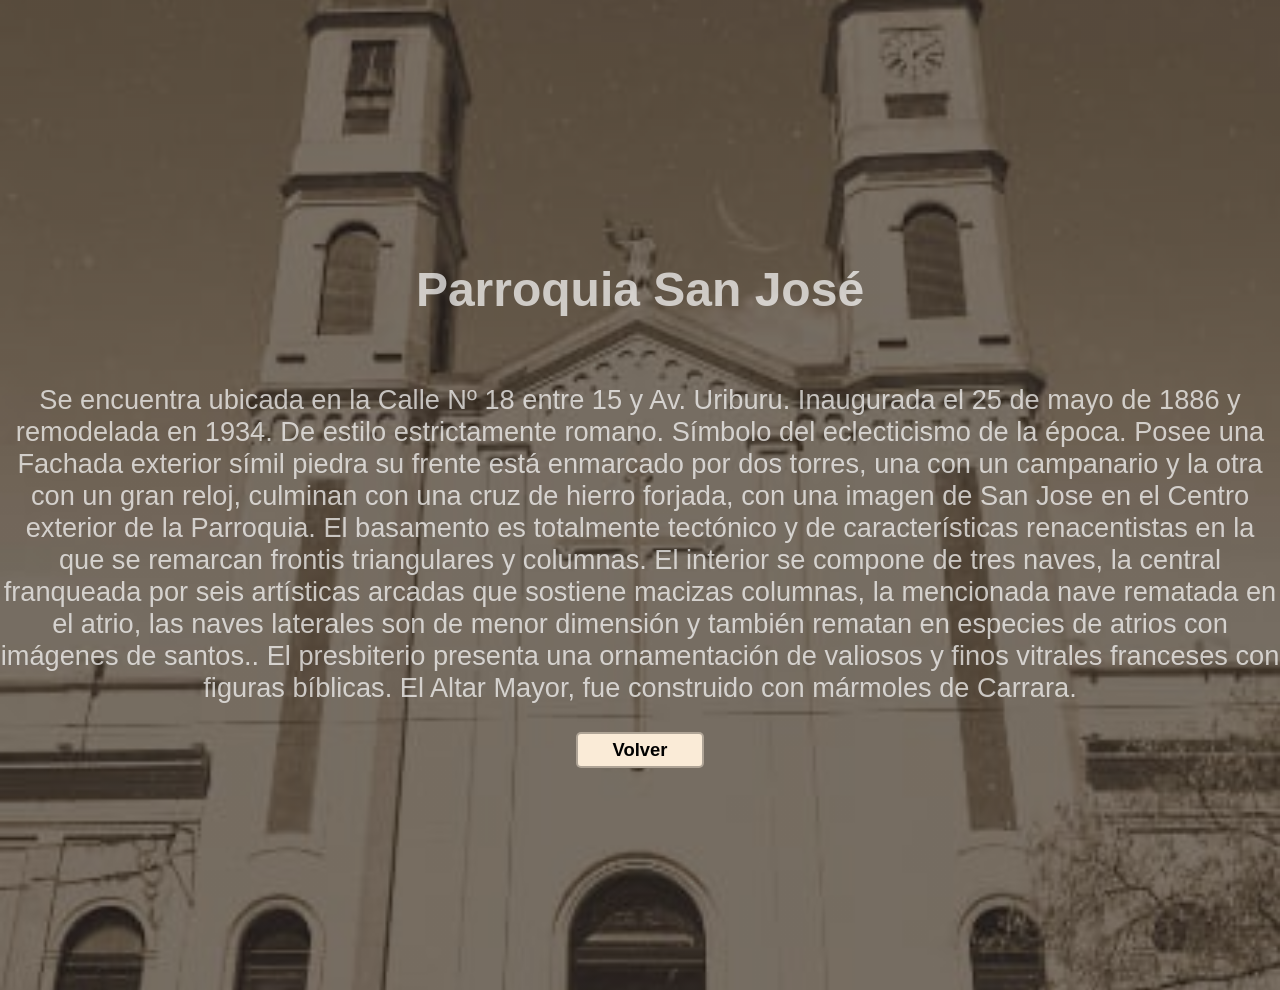
<file: parroquia.html>
<!DOCTYPE html>
<html lang="es">
<head>
    <meta charset="UTF-8">
    <title>Parroquia San José</title>
    <link rel="stylesheet" href="global.css">
</head>
<body>
    <section class="carta8">
        <h2>Parroquia San José</h2>
        <p>Se encuentra ubicada en la Calle Nº 18 entre 15 y Av. Uriburu. Inaugurada el 25 de mayo de 1886 y remodelada en 1934. De estilo estrictamente romano. Símbolo del eclecticismo de la época. Posee  una Fachada exterior símil piedra su frente está enmarcado por dos torres, una con un campanario y la otra con un gran reloj, culminan con una cruz de hierro forjada, con una imagen de San Jose en el Centro exterior de la Parroquia. El basamento es totalmente tectónico y de características renacentistas en la que se remarcan frontis triangulares y columnas.  El interior se compone de tres naves, la central franqueada por seis artísticas arcadas que sostiene macizas columnas, la mencionada nave rematada en el atrio, las naves laterales son de menor dimensión y también rematan en especies de atrios con imágenes de santos.. El presbiterio presenta una ornamentación de valiosos y finos vitrales franceses con figuras bíblicas. El Altar Mayor, fue construido con mármoles de Carrara.</p> 
        <button ><a href=".//index.html">Volver</a></button>   
    </section>
</body>
</html>
</file>
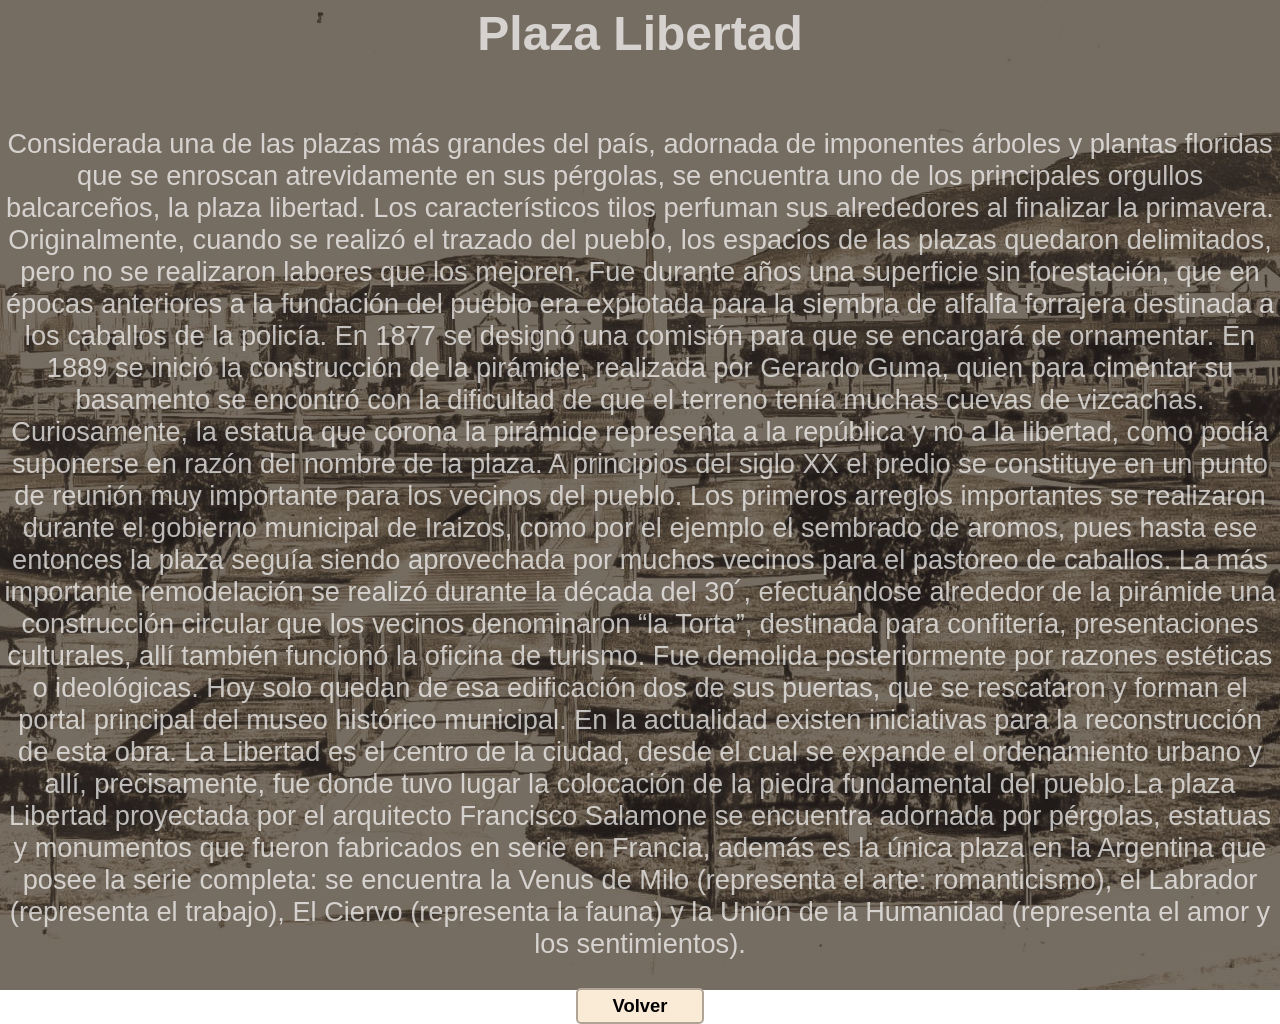
<file: plaza.html>
<!DOCTYPE html>
<html lang="es">
<head>
    <meta charset="UTF-8">
    <title>Plaza</title>
    <link rel="stylesheet" href="global.css">
</head>
<body>
    <section class="carta6">
        <h2>Plaza Libertad</h2>
        <p>Considerada una de las plazas más grandes del país, adornada de imponentes árboles y plantas floridas que se enroscan atrevidamente en sus pérgolas, se encuentra uno de los principales orgullos balcarceños, la plaza libertad.  Los característicos tilos perfuman sus alrededores al finalizar la primavera.  Originalmente, cuando se realizó el trazado del pueblo, los espacios de las plazas quedaron delimitados, pero no se realizaron labores que los mejoren. Fue durante años una superficie sin forestación, que en épocas anteriores a la fundación del pueblo era explotada para la siembra de alfalfa forrajera destinada a los caballos de la policía. En 1877 se designó una comisión para que se encargará de ornamentar. En 1889 se inició la construcción de la pirámide, realizada por Gerardo Guma, quien para cimentar su basamento se encontró con la dificultad de que el terreno tenía muchas cuevas de vizcachas. Curiosamente, la estatua que corona la pirámide representa a la república y no a la libertad, como podía suponerse en razón del  nombre de la plaza. A principios del siglo XX el  predio se constituye en un punto de reunión muy importante para los vecinos del pueblo. Los primeros arreglos importantes se realizaron durante el gobierno municipal de Iraizos, como por el ejemplo el sembrado de aromos, pues hasta ese entonces la plaza seguía siendo aprovechada por muchos vecinos para el pastoreo de caballos. La más importante remodelación se realizó durante la década del 30 ́, efectuándose alrededor de la pirámide una construcción circular que los vecinos denominaron “la Torta”, destinada para confitería, presentaciones culturales, allí también funcionó la oficina de turismo. Fue demolida posteriormente por razones estéticas o ideológicas. Hoy solo quedan de esa edificación dos de sus puertas, que se rescataron y forman el portal principal del museo histórico municipal. En la actualidad existen iniciativas para la reconstrucción de esta obra. La Libertad es el centro de la ciudad, desde el cual se expande el ordenamiento urbano y allí, precisamente, fue donde tuvo lugar la colocación de la piedra fundamental del pueblo.La plaza Libertad proyectada por el arquitecto Francisco Salamone se encuentra adornada por pérgolas, estatuas y monumentos que fueron fabricados en serie en Francia, además es la única plaza en la Argentina que posee la serie completa: se encuentra la Venus de Milo (representa el arte: romanticismo), el Labrador (representa el trabajo), El Ciervo (representa la fauna) y la Unión de la Humanidad (representa el amor y los sentimientos).</p> 
        <button ><a href=".//index.html">Volver</a></button>   
    </section>
</body>
</html>
</file>
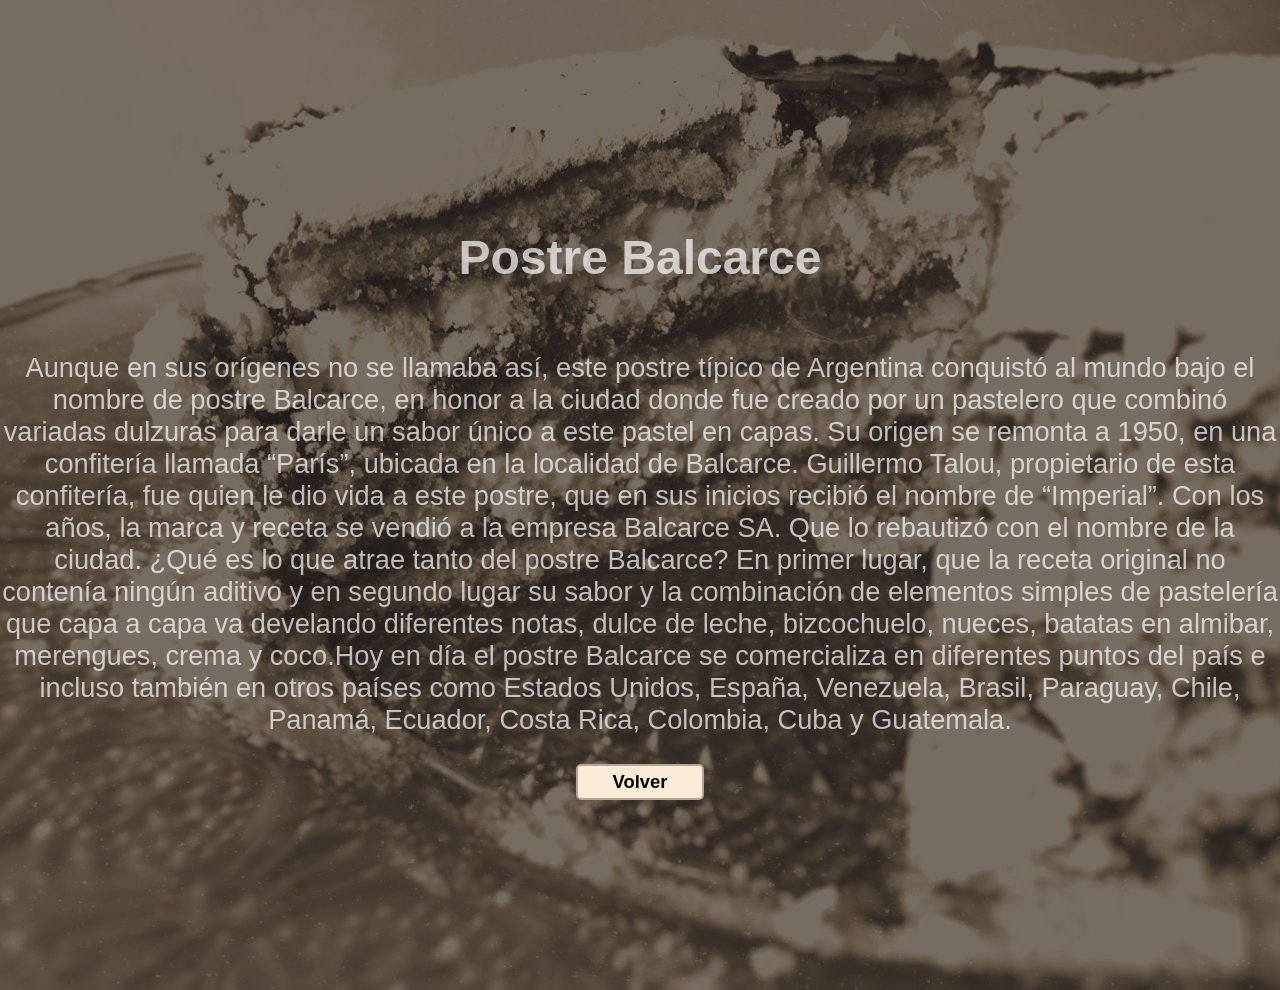
<file: postre.html>
<!DOCTYPE html>
<html lang="es">
<head>
    <meta charset="UTF-8">
    <title>Postre Balcarce</title>
    <link rel="stylesheet" href="global.css">
</head>
<body>
    <section class="carta10">
        <h2>Postre Balcarce</h2>
        <p>Aunque en sus orígenes no se llamaba así, este postre típico de Argentina conquistó al mundo bajo el nombre de postre Balcarce, en honor a la ciudad donde fue creado por un pastelero que combinó variadas dulzuras para darle un sabor único a este pastel en capas. Su origen se remonta a 1950, en una confitería llamada “París”, ubicada en la localidad de Balcarce. Guillermo Talou, propietario de esta confitería, fue quien le dio vida a este postre, que en sus inicios recibió el nombre de “Imperial”. Con los años, la marca y receta se vendió a la empresa Balcarce SA. Que lo rebautizó con el nombre de la ciudad. ¿Qué es lo que atrae tanto del postre Balcarce? En primer lugar, que la receta original no contenía ningún aditivo y en segundo lugar su sabor y la combinación de elementos simples de pastelería que capa a capa va develando diferentes notas, dulce de leche, bizcochuelo, nueces, batatas en almibar, merengues, crema y coco.Hoy en día el postre Balcarce se comercializa en diferentes puntos del país e incluso también en otros países como Estados Unidos, España, Venezuela, Brasil, Paraguay, Chile, Panamá, Ecuador, Costa Rica, Colombia, Cuba y Guatemala.
            </p> 
        <button ><a href=".//index.html">Volver</a></button>   
    </section>
</body>
</html>
</file>
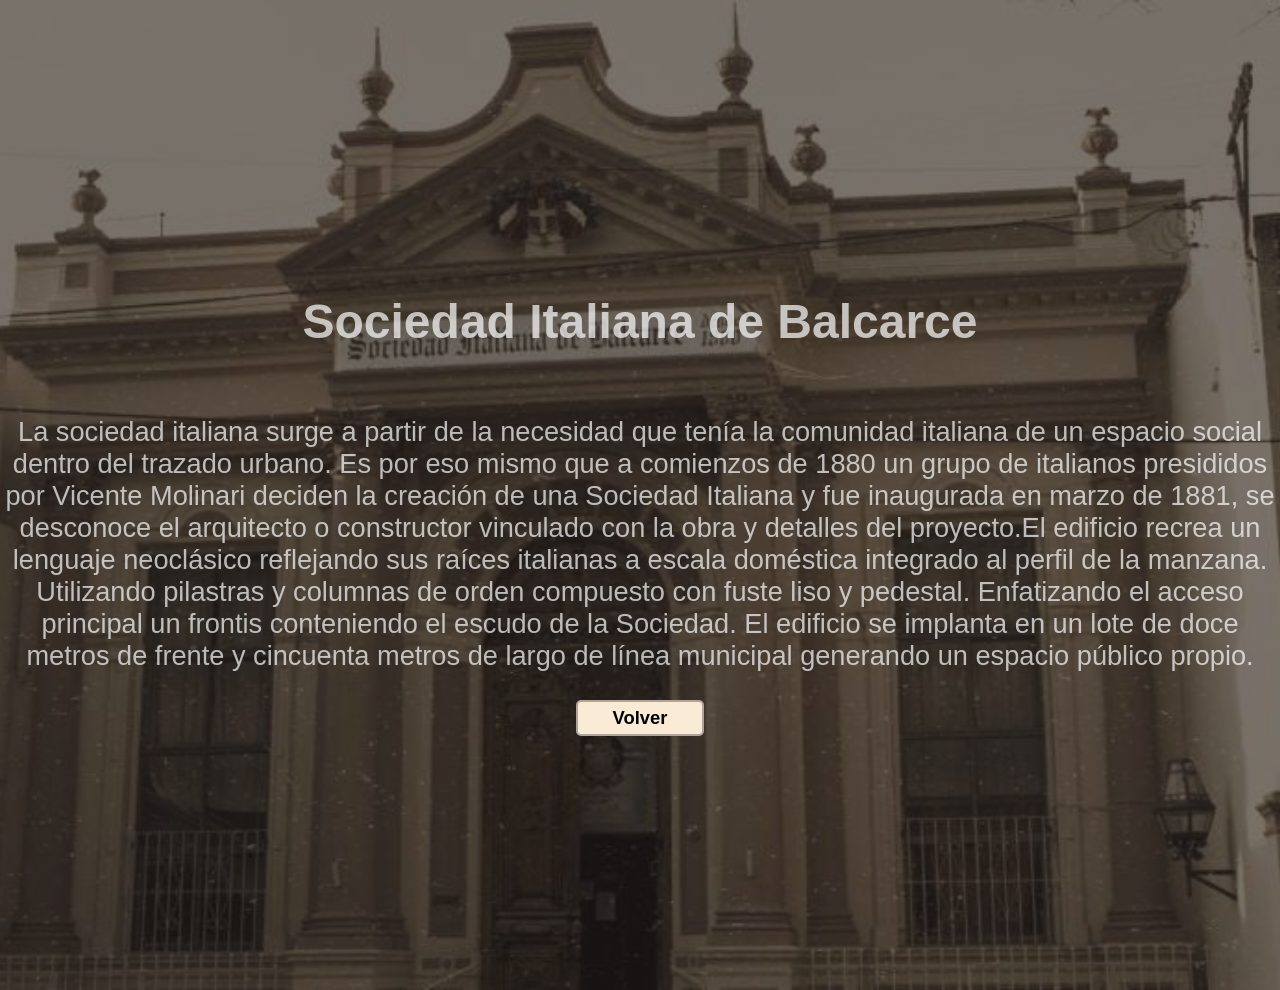
<file: sociedad.html>
<!DOCTYPE html>
<html lang="es">
<head>
    <meta charset="UTF-8">
    <title>Sociedad italiana</title>
    <link rel="stylesheet" href="global.css">
</head>
<body>
    <section class="carta7">
        <h2>Sociedad Italiana de Balcarce</h2>
        <p>La sociedad italiana surge a partir de la necesidad que tenía la comunidad italiana de un espacio social dentro del trazado urbano. Es por eso mismo que a comienzos de 1880 un grupo de italianos presididos por Vicente Molinari deciden la creación de una Sociedad Italiana y fue inaugurada en marzo de 1881, se desconoce el arquitecto o constructor vinculado con la obra y detalles del proyecto.El edificio recrea un lenguaje neoclásico reflejando sus raíces italianas a escala doméstica integrado al perfil de la manzana. Utilizando pilastras y columnas de orden compuesto con fuste liso y pedestal. Enfatizando el acceso principal un frontis conteniendo el escudo de la Sociedad. El edificio se implanta en un lote de doce metros de frente y cincuenta metros de largo de línea municipal generando un espacio público propio.</p> 
        <button ><a href=".//index.html">Volver</a></button>   
    </section>
</body>
</html>
</file>
<file: index.css>
* {
    box-sizing: border-box;
}
html{
scroll-behavior: smooth; 
}
body {
    font-family: sans-serif;
    margin: 0;
}

h1 {
    font-size: 4.5em;
   
}
h3{
    font-size: 2em;
}
p{
    font-size: 1.2em;
}
a{
    text-decoration: none;
    font-size: 1.3em;   
}
button a{
    color: black;
}
button{
    font-size: 1.15em;
    font-weight: bold;
    padding: 5px 35px;
    border-radius: 5px;
    border: 2px solid rgba(0, 0, 0, 0.3);
    box-shadow: 2px 2px 10px rgba(0, 0, 0, 0.5)
    color rgb(172, 138, 26);
    background-color: antiquewhite;
    
}
button:hover{
    background-color: rgb(199, 150, 86);
}

nav{
    text-align: right;
    padding: 30px 50px 0 0;
    display: flex;
    
}
nav{
    align-items: center;
    padding: 0;
}

nav li{
    display: inline-block;

    
}
nav li a{
    color: rgba(255, 255, 255, 0.694);
    font-weight: 300;
    text-decoration: none;
    margin-right: 10px;
    font-size: 1em;
    display: flex;
    background: rgba(0, 0, 0, 0.3);
    box-shadow: 0 0 20px 0 rgba(1, 1, 1, 0.925);
}

#balcarce {
    display: flex;
    align-items: center;
    justify-content: center;
    text-align: center;
    flex-direction: column;
    height: 110vh;
    color: rgba(255, 255, 255, 0.694);
    background-image: linear-gradient(
        0deg,
        rgba(0,0,0,0.5),
        rgba(0,0,0,0.5)
    )
    ,url(imagenes/balcarce2.png);
    background-repeat: no-repeat;
    background-size: cover;
    background-position: center center;
}

#historia{
    background-color:grey;
    color: rgba(255, 255, 255, 0.694);
    text-align: center;

}

#historia .container{
    padding: 0px 0px;
}
#historia h3{
    margin-top: 0;

}

#historia .container2{
    padding: 0;
}


#historia .carta1{
    background-image: linear-gradient(
        0deg,
        rgba(0,0,0,0.5),
        rgba(0,0,0,0.5)
    )
    ,url(imagenes/balcarce.jfif);
    display: flex;
    align-items: center;
    justify-content: center;
    text-align: center;
    flex-direction: column;
    height: 110vh;
    background-repeat: no-repeat;
    background-size: cover;
    background-position: center center;
    
    
}
#historia .carta2{
    background-image: linear-gradient(
        0deg,
        rgba(0,0,0,0.5),
        rgba(0,0,0,0.5)
    )
    ,url(imagenes/laguna.jfif);
    display: flex;
    align-items: center;
    justify-content: center;
    text-align: center;
    flex-direction: column;
    height: 110vh;;
    background-repeat: no-repeat;
    background-size: cover;
    background-position: center center;
}
#historia .carta3{
    background-image: linear-gradient(
        0deg,
        rgba(0,0,0,0.5),
        rgba(0,0,0,0.5)
    )
    ,url(imagenes/cerro.jfif);
    display: flex;
    align-items: center;
    justify-content: center;
    text-align: center;
    flex-direction: column;
    height: 110vh;;
    background-repeat: no-repeat;
    background-size: cover;
    background-position: center center;
}
#historia .carta4{
    background-image: linear-gradient(
        0deg,
        rgba(0,0,0,0.5),
        rgba(0,0,0,0.5)
    )
    ,url(imagenes/fangio.jfif);
    display: flex;
    align-items: center;
    justify-content: center;
    text-align: center;
    flex-direction: column;
    height: 110vh;;
    background-repeat: no-repeat;
    background-size: cover;
    background-position: center center;
}
#historia .carta5{
    background-image: linear-gradient(
        0deg,
        rgba(0,0,0,0.5),
        rgba(0,0,0,0.5)
    )
    ,url(imagenes/escuela.jfif);
    display: flex;
    align-items: center;
    justify-content: center;
    text-align: center;
    flex-direction: column;
    height: 110vh;;
    background-repeat: no-repeat;
    background-size: cover;
    background-position: center center;
}
#historia .carta6{
    background-image: linear-gradient(
        0deg,
        rgba(0,0,0,0.5),
        rgba(0,0,0,0.5)
    )
    ,url(imagenes/plaza.jfif);
    display: flex;
    align-items: center;
    justify-content: center;
    text-align: center;
    flex-direction: column;
    height: 110vh;;
    background-repeat: no-repeat;
    background-size: cover;
    background-position: center center;
}
#historia .carta7{
    background-image: linear-gradient(
        0deg,
        rgba(0,0,0,0.5),
        rgba(0,0,0,0.5)
    )
    ,url(imagenes/sociedaditaliana.jfif);
    display: flex;
    align-items: center;
    justify-content: center;
    text-align: center;
    flex-direction: column;
    height: 110vh;;
    background-repeat: no-repeat;
    background-size: cover;
    background-position: center center;
}
#historia .carta8{
    background-image: linear-gradient(
        0deg,
        rgba(0,0,0,0.5),
        rgba(0,0,0,0.5)
    )
    ,url(imagenes/parroquia.jfif);
    display: flex;
    align-items: center;
    justify-content: center;
    text-align: center;
    flex-direction: column;
    height: 110vh;;
    background-repeat: no-repeat;
    background-size: cover;
    background-position: center center;
}
#historia .carta9{
    background-image: linear-gradient(
        0deg,
        rgba(0,0,0,0.5),
        rgba(0,0,0,0.5)
    )
    ,url(imagenes/municipaldiad.jfif);
    display: flex;
    align-items: center;
    justify-content: center;
    text-align: center;
    flex-direction: column;
    height: 110vh;;
    background-repeat: no-repeat;
    background-size: cover;
    background-position: center center;
}
#historia .carta10{
    background-image: linear-gradient(
        0deg,
        rgba(0,0,0,0.5),
        rgba(0,0,0,0.5)
    )
    ,url(imagenes/postre.jfif);
    display: flex;
    align-items: center;
    justify-content: center;
    text-align: center;
    flex-direction: column;
    height: 110vh;;
    background-repeat: no-repeat;
    background-size: cover;
    background-position: center center;
}
#historia .carta11{
    background-image: linear-gradient(
        0deg,
        rgba(0,0,0,0.5),
        rgba(0,0,0,0.5)
    )
    ,url(imagenes/matadero.jfif);
    display: flex;
    align-items: center;
    justify-content: center;
    text-align: center;
    flex-direction: column;
    height: 110vh;;
    background-repeat: no-repeat;
    background-size: cover;
    background-position: center center;
}



@media screen and (max-width: 800px) {
    #balcarce{
        flex-direction: column;
    }
}
</file>
<file: global.css>
* {
    box-sizing: border-box;
}

body {
    font-family: sans-serif;
    margin: 0;
}

h1 {
    font-size: 3.5em;
}
h2{
    font-size: 3em;
}
p{
    font-size: 1.7em;
}

button{
    font-size: 1.15em;
    font-weight: bold;
    padding: 5px 35px;
    border-radius: 5px;
    border: 2px solid rgba(0, 0, 0, 0.3);
    box-shadow: 2px 2px 10px rgba(0, 0, 0, 0.5)
    color rgb(172, 138, 26);
    background-color: antiquewhite;
    
}
button a{
    text-decoration: none;
    color: black;
}

.carta1 {
    display: flex;
    align-items: center;
    justify-content: center;
    text-align: center;
    flex-direction: column;
    height: 100vh;
    color: rgba(255, 255, 255, 0.694);
    background-image: linear-gradient(
        0deg,
        rgba(0,0,0,0.5),
        rgba(0,0,0,0.5)
    )
    ,url(imagenes/balcarce.jfif);
    background-repeat: no-repeat;
    background-size: cover;
    background-position: center center;
}

.carta2{
    background-image: linear-gradient(
        0deg,
        rgba(0,0,0,0.5),
        rgba(0,0,0,0.5)
    )
    ,url(imagenes/laguna.jfif);
    display: flex;
    align-items: center;
    justify-content: center;
    text-align: center;
    flex-direction: column;
    height: 110vh;;
    background-repeat: no-repeat;
    background-size: cover;
    background-position: center center;
    color: rgba(255, 255, 255, 0.694);
}
.carta3{
    background-image: linear-gradient(
        0deg,
        rgba(0,0,0,0.5),
        rgba(0,0,0,0.5)
    )
    ,url(imagenes/cerro.jfif);
    display: flex;
    align-items: center;
    justify-content: center;
    text-align: center;
    flex-direction: column;
    height: 110vh;;
    background-repeat: no-repeat;
    background-size: cover;
    background-position: center center;
    color: rgba(255, 255, 255, 0.694);
}

.carta4{
    background-image: linear-gradient(
        0deg,
        rgba(0,0,0,0.5),
        rgba(0,0,0,0.5)
    )
    ,url(imagenes/fangio.jfif);
    display: flex;
    align-items: center;
    justify-content: center;
    text-align: center;
    flex-direction: column;
    height: 110vh;;
    background-repeat: no-repeat;
    background-size: cover;
    background-position: center center;
    color: rgba(255, 255, 255, 0.694);
}

.carta5{
    background-image: linear-gradient(
        0deg,
        rgba(0,0,0,0.5),
        rgba(0,0,0,0.5)
    )
    ,url(imagenes/escuela.jfif);
    display: flex;
    align-items: center;
    justify-content: center;
    text-align: center;
    flex-direction: column;
    height: 110vh;;
    background-repeat: no-repeat;
    background-size: cover;
    background-position: center center;
    color: rgba(255, 255, 255, 0.694);
}
 .carta6{
    background-image: linear-gradient(
        0deg,
        rgba(0,0,0,0.5),
        rgba(0,0,0,0.5)
    )
    ,url(imagenes/plaza.jfif);
    display: flex;
    align-items: center;
    justify-content: center;
    text-align: center;
    flex-direction: column;
    height: 110vh;;
    background-repeat: no-repeat;
    background-size: cover;
    background-position: center center;
    color: rgba(255, 255, 255, 0.694);
}
 .carta7{
    background-image: linear-gradient(
        0deg,
        rgba(0,0,0,0.5),
        rgba(0,0,0,0.5)
    )
    ,url(imagenes/sociedaditaliana.jfif);
    display: flex;
    align-items: center;
    justify-content: center;
    text-align: center;
    flex-direction: column;
    height: 110vh;;
    background-repeat: no-repeat;
    background-size: cover;
    background-position: center center;
    color: rgba(255, 255, 255, 0.694);
}
 .carta8{
    background-image: linear-gradient(
        0deg,
        rgba(0,0,0,0.5),
        rgba(0,0,0,0.5)
    )
    ,url(imagenes/parroquia.jfif);
    display: flex;
    align-items: center;
    justify-content: center;
    text-align: center;
    flex-direction: column;
    height: 110vh;;
    background-repeat: no-repeat;
    background-size: cover;
    background-position: center center;
    color: rgba(255, 255, 255, 0.694);
}
 .carta9{
    background-image: linear-gradient(
        0deg,
        rgba(0,0,0,0.5),
        rgba(0,0,0,0.5)
    )
    ,url(imagenes/municipaldiad.jfif);
    display: flex;
    align-items: center;
    justify-content: center;
    text-align: center;
    flex-direction: column;
    height: 110vh;;
    background-repeat: no-repeat;
    background-size: cover;
    background-position: center center;
    color: rgba(255, 255, 255, 0.694);
}
 .carta10{
    background-image: linear-gradient(
        0deg,
        rgba(0,0,0,0.5),
        rgba(0,0,0,0.5)
    )
    ,url(imagenes/postre.jfif);
    display: flex;
    align-items: center;
    justify-content: center;
    text-align: center;
    flex-direction: column;
    height: 110vh;;
    background-repeat: no-repeat;
    background-size: cover;
    background-position: center center;
    color: rgba(255, 255, 255, 0.694);
}
.carta11{
    background-image: linear-gradient(
        0deg,
        rgba(0,0,0,0.5),
        rgba(0,0,0,0.5)
    )
    ,url(imagenes/matadero.jfif);
    display: flex;
    align-items: center;
    justify-content: center;
    text-align: center;
    flex-direction: column;
    height: 110vh;;
    background-repeat: no-repeat;
    background-size: cover;
    background-position: center center;
    color: rgba(255, 255, 255, 0.694);
}
</file>
